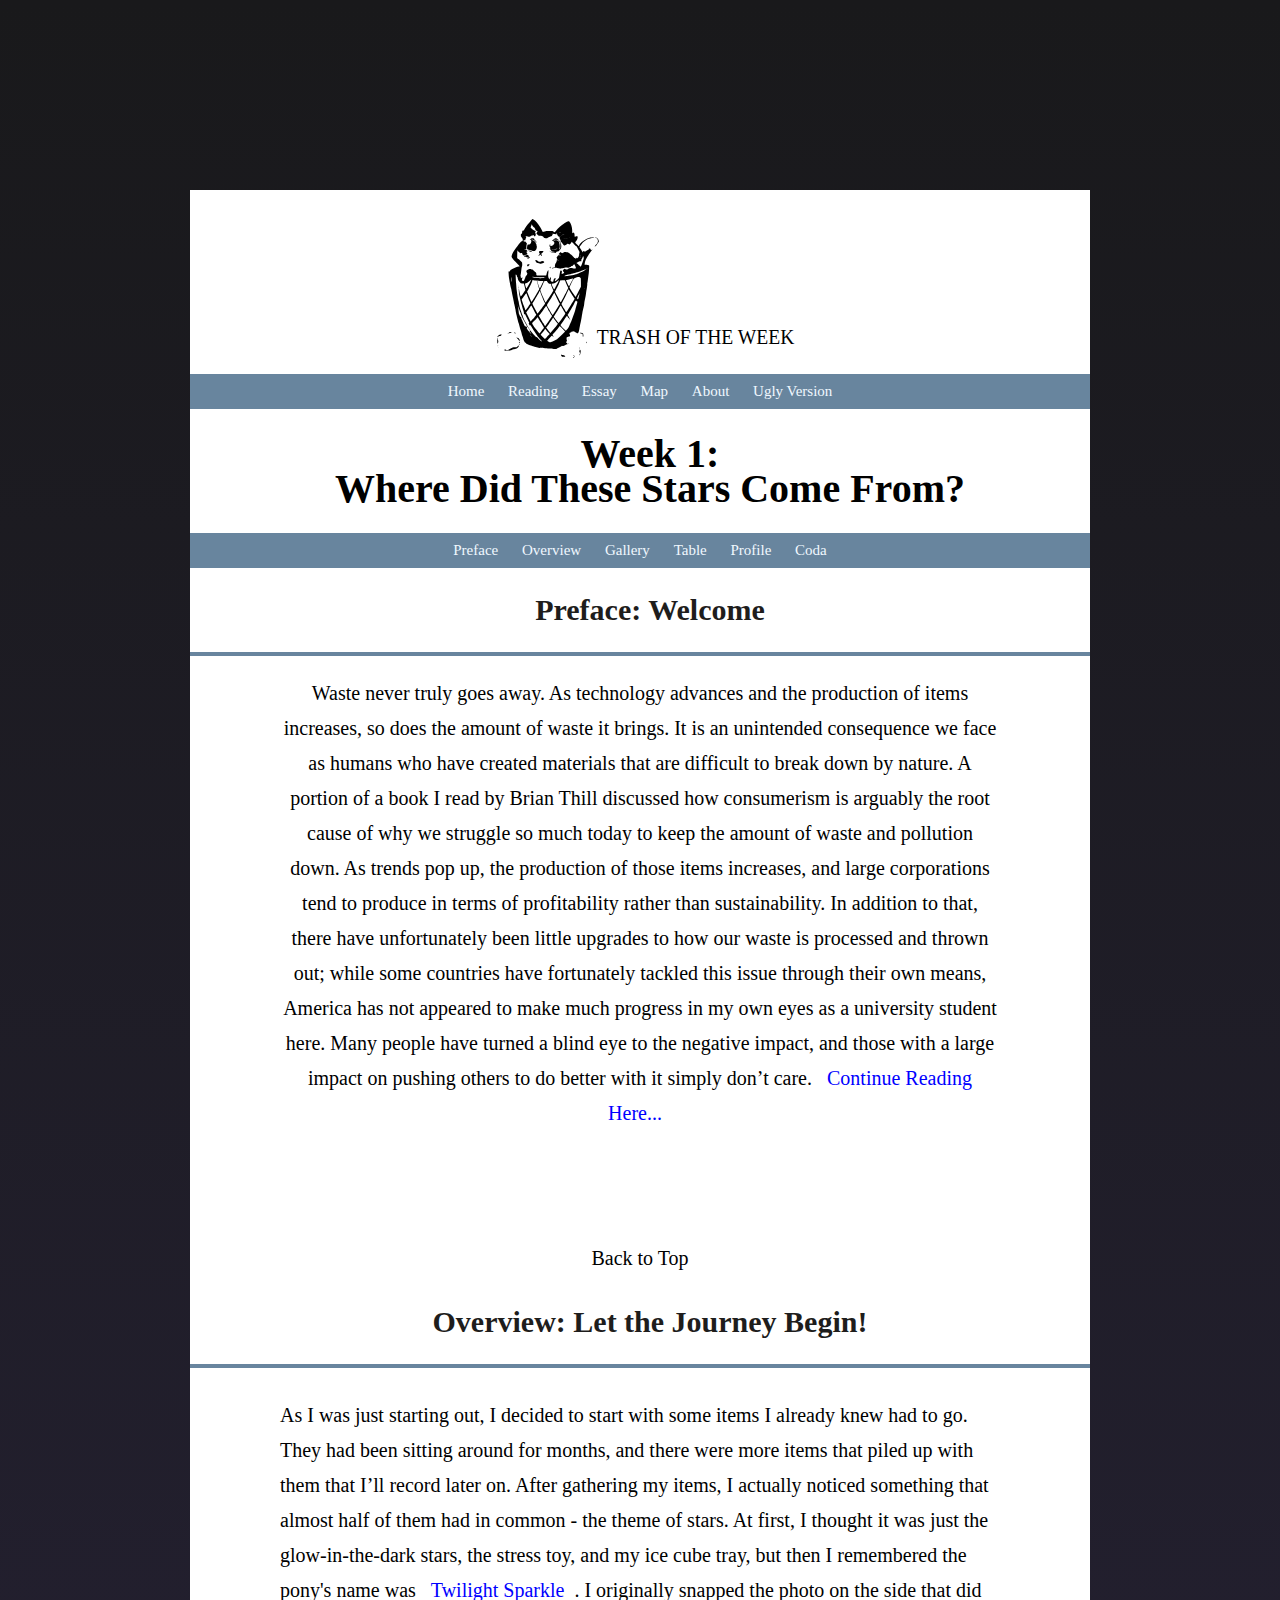
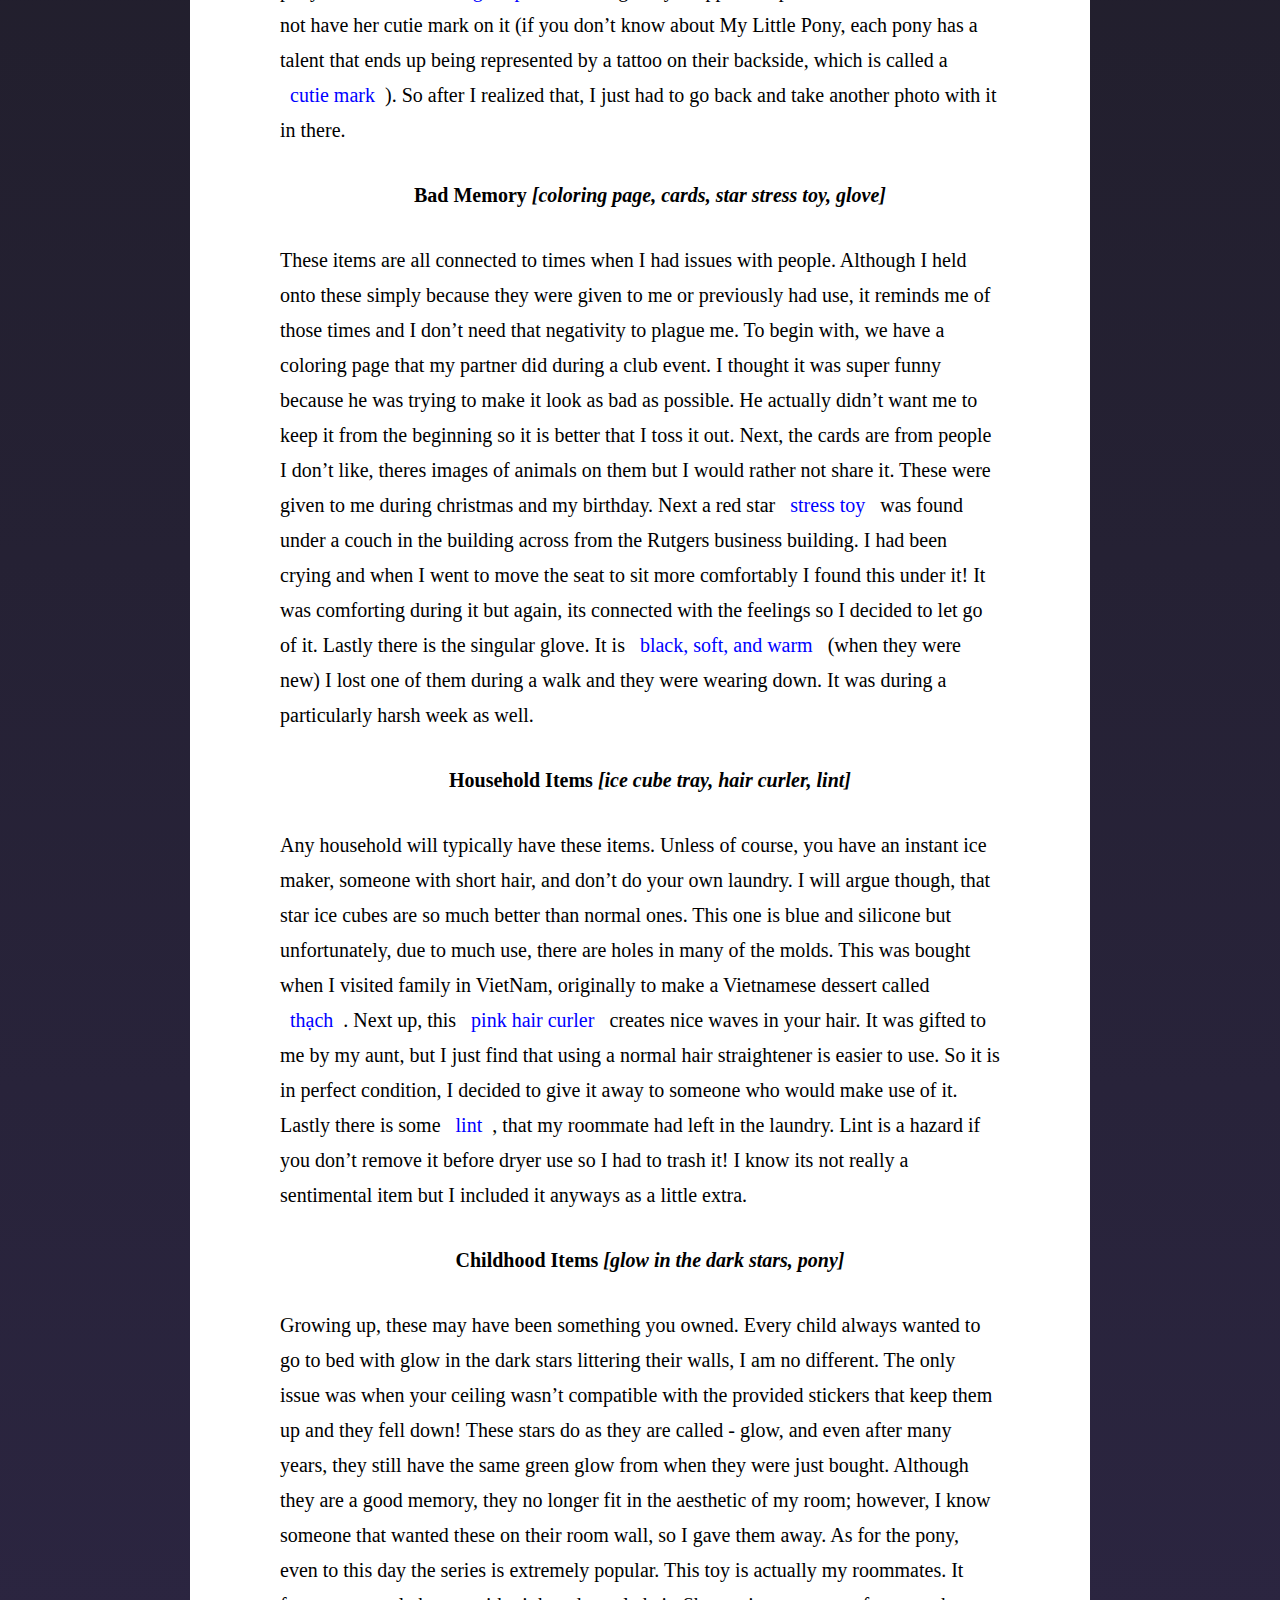
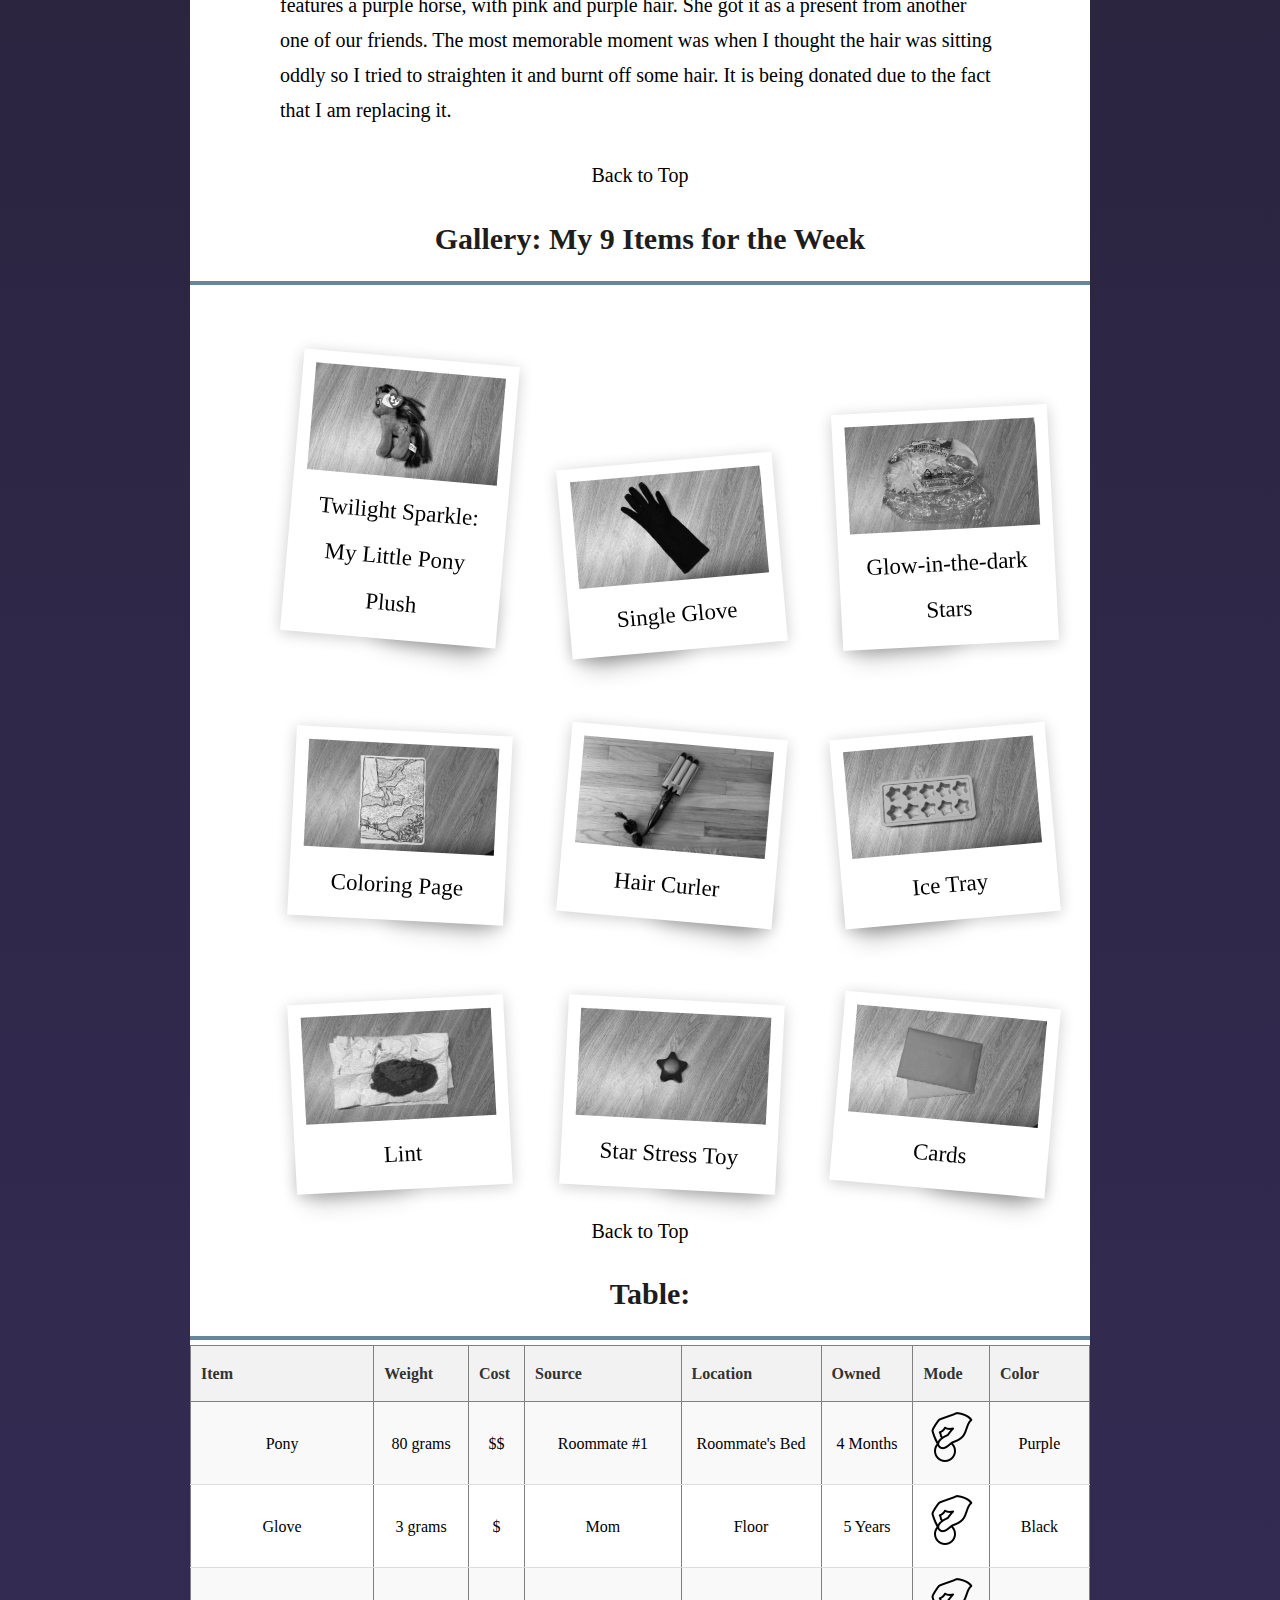
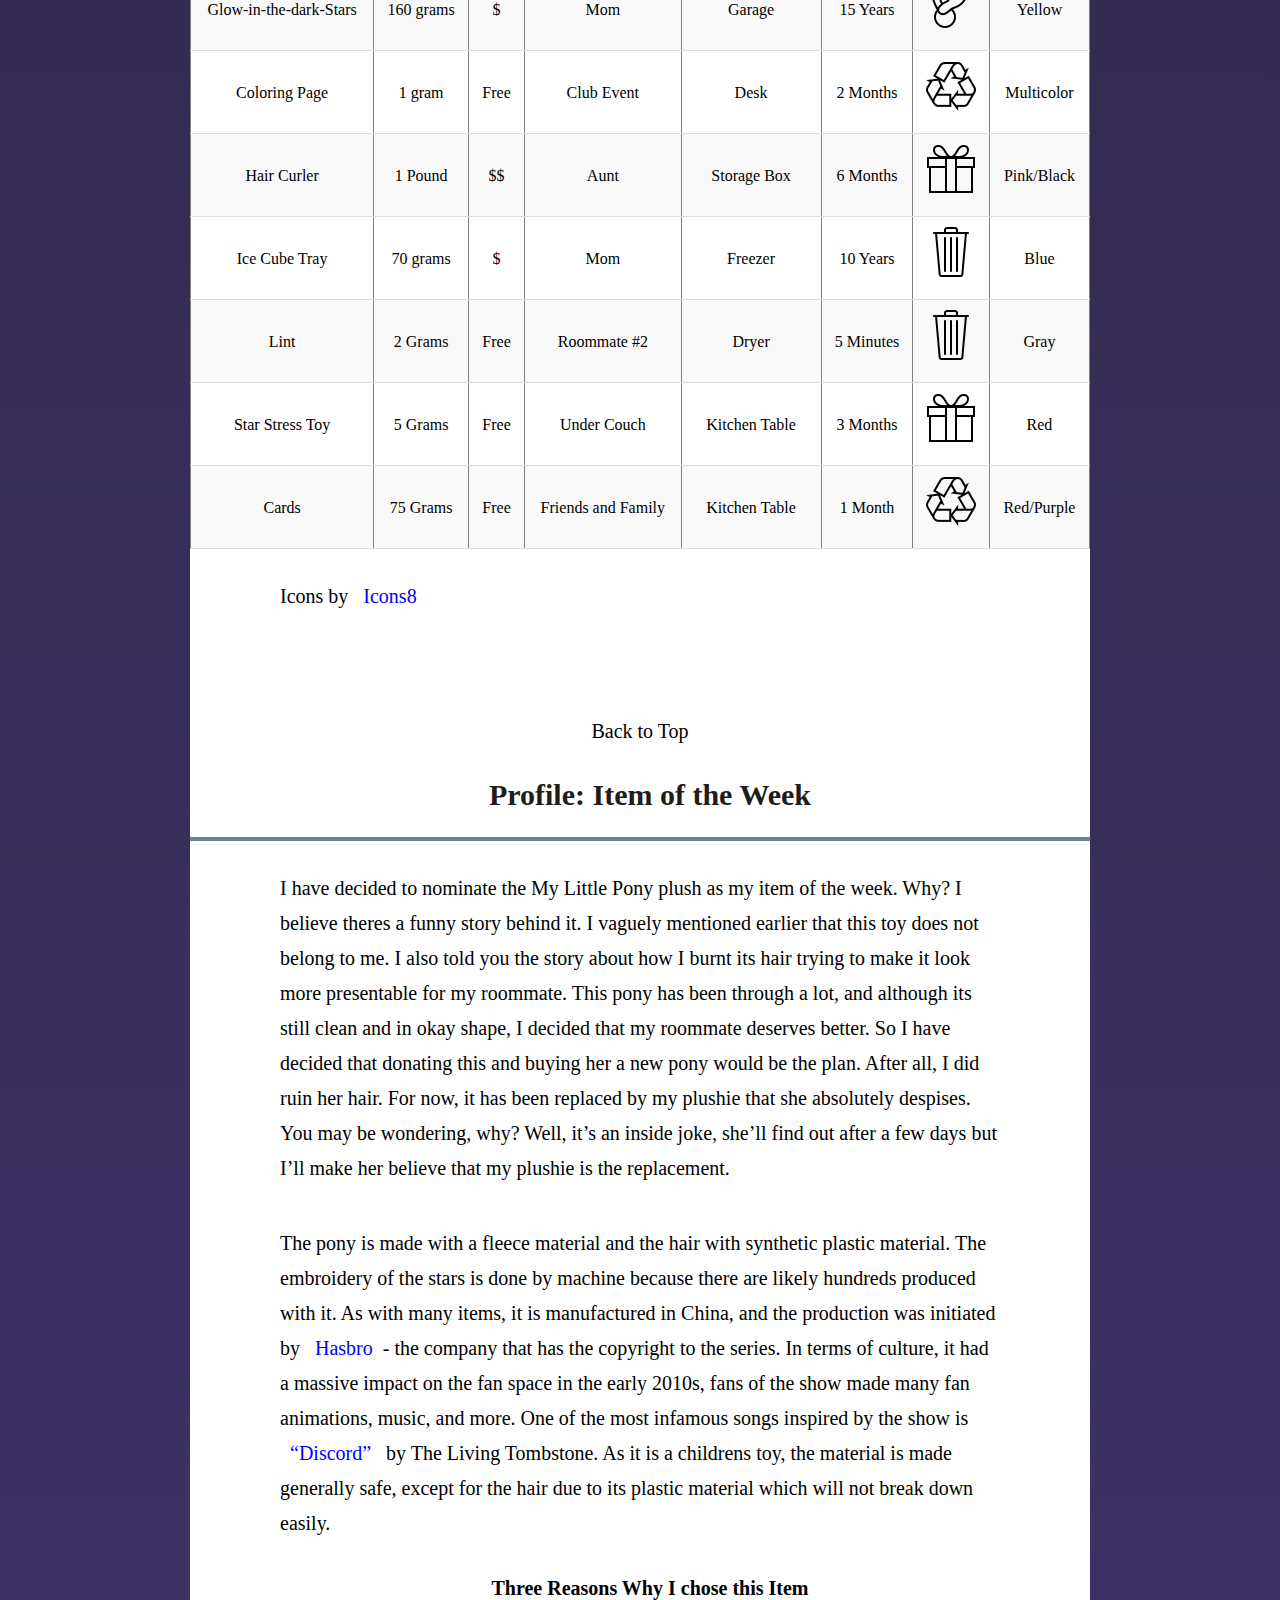
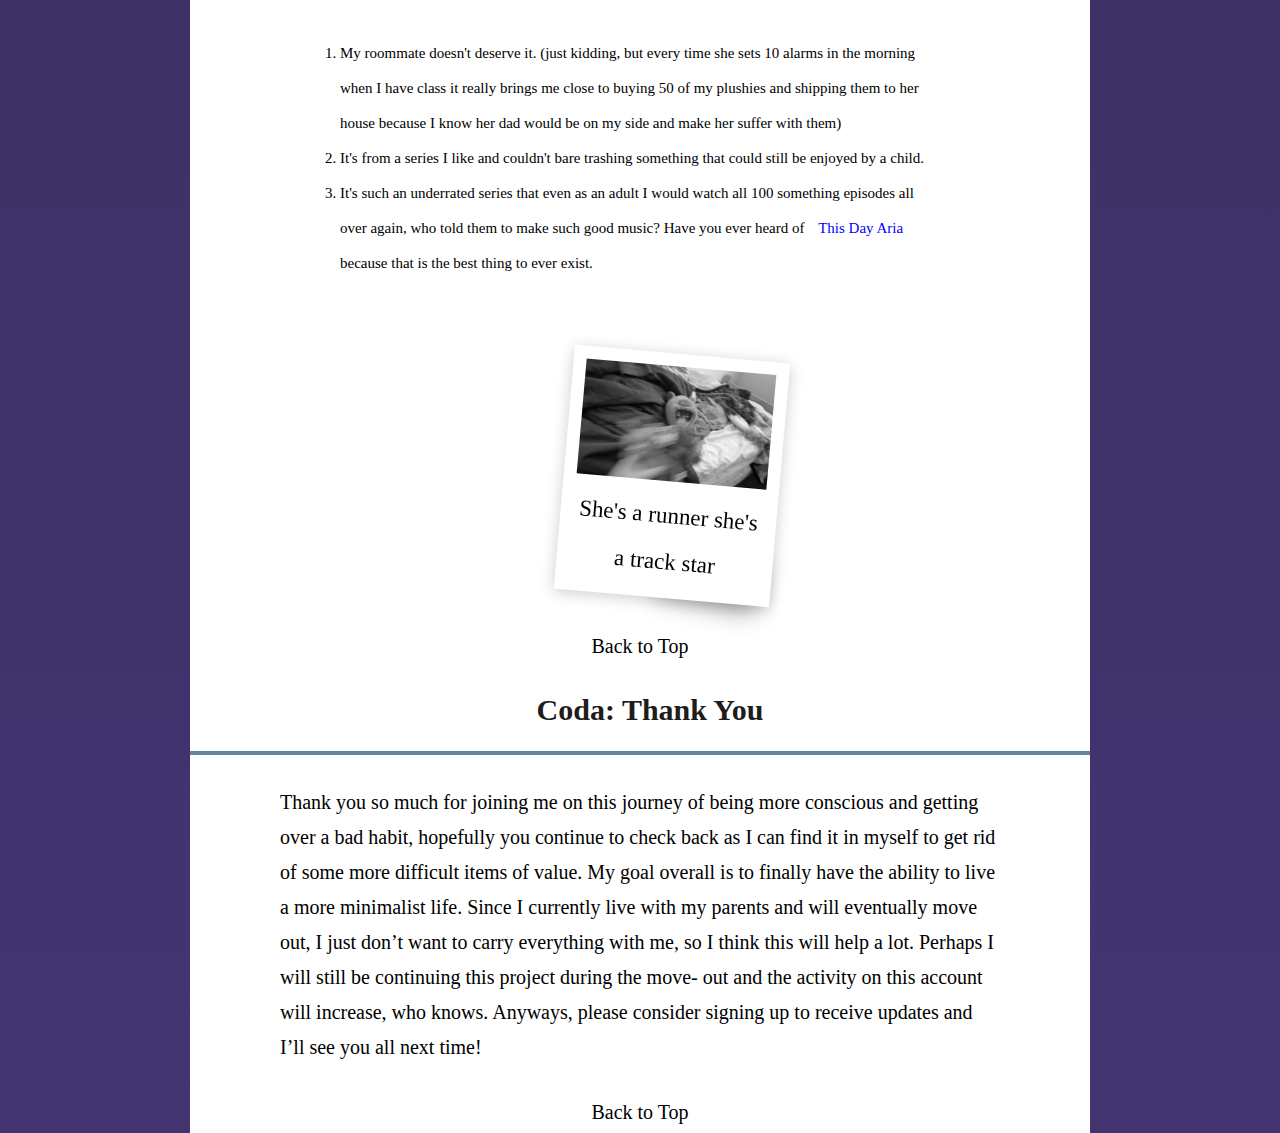
<file: index.html>
<!doctype html>
<html>
<head>
    <meta charset="UTF-8">
    <meta name="viewport" content="width=device-width, initial-scale=1.0">
    <title>Trash of the Week</title>
 	<link href="files/trashcar.svg" rel="icon">
	<link rel="stylesheet" href="main-style.css">
</head>

<body>
	<div class = "wrapper">
		<header class = "header">

			
			<a href="#" class="site-logo">
  			<img class="site-logo-image" src="files/trashcartext.svg" alt="Trash of the Week">
			</a>

			
			<nav>
			<a href = "#">Home</a>
			<a href = "reading.html">Reading</a>
			<a href = "essay.html">Essay</a>
			<a href = "map.html">Map</a>
			<a href = "about.html">About</a>
			<a href = "ugly.html" class="ugly">Ugly Version</a>
				
			</nav>
		</header>
	
    <div id="title">
         <h1>Week 1: <br> Where Did These Stars Come From?</h1>
		<nav>
			<a href = "#preface">Preface</a>
			<a href = "#overview">Overview</a>
			<a href = "#gallery">Gallery</a>
			<a href = "#table">Table</a>
			<a href = "#profile">Profile</a>
			<a href = "#coda">Coda</a>
		</nav>
    </div>


    <div  id="preface">
         <h2>Preface: Welcome</h2>
		<hr>
         <p><blockquote>Waste never truly goes away. As technology advances and the production of items increases, so does the amount of waste it brings. It is an unintended consequence we face as humans who have created materials that are difficult to break down by nature. A portion of a book I read by Brian Thill discussed how consumerism is arguably the root cause of why we struggle so much today to keep the amount of waste and pollution down. As trends pop up, the production of those items increases, and large corporations tend to produce in terms of profitability rather than sustainability. In addition to that, there have unfortunately been little upgrades to how our waste is processed and thrown out; while some countries have fortunately tackled this issue through their own means, America has not appeared to make much progress in my own eyes as a university student here. Many people have turned a blind eye to the negative impact, and those with a large impact on pushing others to do better with it simply don’t care. <a href = "essay.html" class="link">Continue Reading Here...</a></blockquote>
</p>
	<a href = "#" class = "top">Back to Top</a>

		
    </div>
<div id="overview">
         <h2>Overview: Let the Journey Begin!</h2>
	<hr>
         <p>As I was just starting out, I decided to start with some items I already knew had to go. They had been sitting around for months, and there were more items that piled up with them that I’ll record later on. After gathering my items, I actually noticed something that almost half of them had in common - the theme of stars. At first, I thought it was just the glow-in-the-dark stars, the stress toy, and my ice cube tray, but then I remembered the pony's name was <a href = "https://mlp.fandom.com/wiki/Twilight_Sparkle" target = "_blank" class = "link">Twilight Sparkle</a>. I originally snapped the photo on the side that did not have her cutie mark on it (if you don’t know about My Little Pony, each pony has a talent that ends up being represented by a tattoo on their backside, which is called a <a href = "https://equestriagirls.fandom.com/wiki/Cutie_marks" target = "_blank" class = "link">cutie mark</a>). So after I realized that, I just had to go back and take another photo with it in there.

</p>
	<h3>Bad Memory <em>[coloring page, cards, star stress toy, glove]</em>
</h3>
	<p>These items are all connected to times when I had issues with people. Although I held onto these simply because they were given to me or previously had use, it reminds me of those times and I don’t need that negativity to plague me. To begin with, we have a coloring page that my partner did during a club event. I thought it was super funny because he was trying to make it look as bad as possible. He actually didn’t want me to keep it from the beginning so it is better that I toss it out. Next, the cards are from people I don’t like, theres images of animals on them but I would rather not share it. These were given to me during christmas and my birthday. Next a red star <a href = "https://en.wikipedia.org/wiki/Stress_ball" target = "_blank" class = "link">stress toy</a> was found under a couch in the building across from the Rutgers business building. I had been crying and when I went to move the seat to sit more comfortably I found this under it! It was comforting during it but again, its connected with the feelings so I decided to let go of it. Lastly there is the singular glove. It is <a href = "https://a.co/d/6P9B1hM" target = "_blank" class = "link">black, soft, and warm</a> (when they were new) I lost one of them during a walk and they were wearing down. It was during a particularly harsh week as well.
</p>
	<h3>Household Items <em>[ice cube tray, hair curler, lint]</em>
</h3>
	<p>Any household will typically have these items. Unless of course, you have an instant ice maker, someone with short hair, and don’t do your own laundry. I will argue though, that star ice cubes are so much better than normal ones. This one is blue and silicone but unfortunately, due to much use, there are holes in many of the molds. This was bought when I visited family in VietNam, originally to make a Vietnamese dessert called <a href="https://en.wikipedia.org/wiki/Agar" target="_blank" class="link">thạch</a>. Next up, this <a href = "https://a.co/d/6c5VbyJ" target = "_blank" class = "link">pink hair curler</a> creates nice waves in your hair. It was gifted to me by my aunt, but I just find that using a normal hair straightener is easier to use. So it is in perfect condition, I decided to give it away to someone who would make use of it. Lastly there is some <a href = "https://www.wikihow.com/Clean-Lint-from-a-Dryer" target = "_blank" class = "link">lint</a>, that my roommate had left in the laundry. Lint is a hazard if you don’t remove it before dryer use so I had to trash it! I know its not really a sentimental item but I included it anyways as a little extra.
</p>
	<h3>Childhood Items <em>[glow in the dark stars, pony]</em>
</h3>
	<p>Growing up, these may have been something you owned. Every child always wanted to go to bed with glow in the dark stars littering their walls, I am no different. The only issue was when your ceiling wasn’t compatible with the provided stickers that keep them up and they fell down! These stars do as they are called - glow, and even after many years, they still have the same green glow from when they were just bought. Although they are a good memory, they no longer fit in the aesthetic of my room; however, I know someone that wanted these on their room wall, so I gave them away. As for the pony, even to this day the series is extremely popular. This toy is actually my roommates. It features a purple horse, with pink and purple hair. She got it as a present from another one of our friends. The most memorable moment was when I thought the hair was sitting oddly so I tried to straighten it and burnt off some hair. It is being donated due to the fact that I am replacing it.
</p>
    </div>
	
	<a href = "#" class = "top">Back to Top</a>




		
<div id = "gallery">
	<h2>Gallery: My 9 Items for the Week</h2>
	<hr>

	<div class = "gallery-grid">

		<div class = "gallery-item">
			<div class = "polaroid">
	<img src="files/twilight.jpg"  alt="small twilight sparkle plushie from my little pony" >
	<div class = "caption">Twilight Sparkle: My Little Pony Plush</div>
			</div>
		</div>
		
		<div class = "gallery-item">
			<div class = "polaroid">
	<img src="files/glove_1.jpg"  alt="a singular black glove" >
	<div class = "caption">Single Glove</div>
			</div>
		</div>
		
		<div class = "gallery-item">
			<div class = "polaroid">
	<img src="files/glow_stars.jpg"  alt="plastic glow in the dark stars" >
	<div class = "caption">Glow-in-the-dark Stars</div>
			</div>
		</div>

		
		<div class = "gallery-item">
			<div class = "polaroid">
	<img src="files/coloring_page.jpg"  alt="a really badly colored coloring page of a deer in nature" >
	<div class = "caption">Coloring Page</div>
			</div>
		</div>

		
		<div class = "gallery-item">
			<div class = "polaroid">
	<img src="files/hair_curler.jpg" alt="a pink hair straightener" >
	<div class = "caption">Hair Curler</div>
			</div>
		</div>
		<div class = "gallery-item">
			<div class = "polaroid">
	<img src="files/ice_tray.jpg"  alt="an ice cube tray with star shapes" >
	<div class = "caption">Ice Tray</div>
			</div>
		</div>
		<div class = "gallery-item">
			<div class = "polaroid">
	<img src="files/lint_1.jpg"  alt="lint from a dryer" >
	<div class = "caption">Lint</div>
			</div>
		</div>

		
		<div class = "gallery-item">
			<div class = "polaroid">
	<img src="files/star_toy.jpg" alt="star stress ball toy" >
	<div class = "caption">Star Stress Toy</div>
			</div>
		</div>

		
		<div class = "gallery-item">
			<div class = "polaroid">
	<img src="files/cards_1.jpg"  alt="two cards in a pile" >
	<div class = "caption">Cards</div>
			</div>
		</div>
				
	</div>
</div>
	<a href = "#" class = "top">Back to Top</a>



			<h2>Table:</h2>
				<hr>
<div id = "table" class = "table-style">



	<table width="200" border="1">
  <tbody>
    <tr>
      <th scope="col">Item</th>
      <th scope="col">Weight</th>
      <th scope="col">Cost</th>
      <th scope="col">Source</th>
      <th scope="col">Location</th>
      <th scope="col">Owned</th>
      <th scope="col">Mode</th>
      <th scope="col">Color</th>
    </tr>
    <tr>
      <td>Pony</td>
      <td>80 grams</td>
      <td>$$</td>
      <td>Roommate #1</td>
      <td>Roommate's Bed</td>
      <td>4 Months</td>
      <td><img src="files/donate.png" ></td>
      <td>Purple</td>
    </tr>
    <tr>
      <td>Glove</td>
      <td>3 grams</td>
      <td>$</td>
      <td>Mom</td>
      <td>Floor</td>
      <td>5 Years</td>
      <td><img src="files/donate.png" ></td>
      <td>Black</td>
    </tr>
	  
    <tr>
      <td>Glow-in-the-dark-Stars</td>
      <td>160 grams</td>
      <td>$</td>
      <td>Mom</td>
      <td>Garage</td>
      <td>15 Years</td>
      <td><img src="files/donate.png" ></td>
      <td>Yellow</td>
    </tr>
	  
    <tr>
      <td>Coloring Page</td>
      <td>1 gram</td>
      <td>Free</td>
      <td>Club Event</td>
      <td>Desk</td>
      <td>2 Months</td>
      <td><img src="files/recycle.png" ></td>
      <td>Multicolor</td>
    </tr>
	  
    <tr>
      <td>Hair Curler</td>
      <td>1 Pound</td>
      <td>$$</td>
      <td>Aunt</td>
      <td>Storage Box</td>
      <td>6 Months</td>
      <td><img src="files/gift.png" ></td>
      <td>Pink/Black</td>
    </tr>	  
    <tr>
      <td>Ice Cube Tray</td>
      <td>70 grams</td>
      <td>$</td>
      <td>Mom</td>
      <td>Freezer</td>
      <td>10 Years</td>
      <td><img src="files/trash_icon.png" ></td>
      <td>Blue</td>
    </tr>
	  
    <tr>
      <td>Lint</td>
      <td>2 Grams</td>
      <td>Free</td>
      <td>Roommate #2</td>
      <td>Dryer</td>
      <td>5 Minutes</td>
      <td><img src="files/trash_icon.png" ></td>
      <td>Gray</td>
    </tr>
	  
	   <tr>
      <td>Star Stress Toy</td>
      <td>5 Grams</td>
      <td>Free</td>
      <td>Under Couch</td>
      <td>Kitchen Table</td>
      <td>3 Months</td>
      <td><img src="files/gift.png" ></td>
      <td>Red</td>
    </tr>
	  
	   <tr>
      <td>Cards</td>
      <td>75 Grams</td>
      <td>Free</td>
      <td>Friends and Family</td>
      <td>Kitchen Table</td>
      <td>1 Month</td>
      <td><img src="files/recycle.png" ></td>
      <td>Red/Purple</td>
    </tr>
  </tbody>
</table>

		</div>
		<p>Icons by <a target="_blank" class = "link" href="https://icons8.com">Icons8</a></p>
	</br></br>
	<a href = "#" class = "top">Back to Top</a>

		
<div id="profile">
	<h2>Profile: Item of the Week</h2>
	<hr>
	<p>I have decided to nominate the My Little Pony plush as my item of the week. Why? I believe theres a funny story behind it. I vaguely mentioned earlier that this toy does not belong to me. I also told you the story about how I burnt its hair trying to make it look more presentable for my roommate. This pony has been through a lot, and although its still clean and in okay shape, I decided that my roommate deserves better. So I have decided that donating this and buying her a new pony would be the plan. After all, I did ruin her hair. For now, it has been replaced by my plushie that she absolutely despises. You may be wondering, why? Well, it’s an inside joke, she’ll find out after a few days but I’ll make her believe that my plushie is the replacement. 
</p>
	<p>The pony is made with a fleece material and the hair with synthetic plastic material. The embroidery of the stars is done by machine because there are likely hundreds produced with it. As with many items, it is manufactured in China, and the production was initiated by <a href="https://en.wikipedia.org/wiki/Hasbro" target="_blank" class="link">Hasbro</a>- the company that has the copyright to the series. In terms of culture, it had a massive impact on the fan space in the early 2010s, fans of the show made many fan animations, music, and more. One of the most infamous songs inspired by the show is <a href="https://youtu.be/lSE1Nv-ivdc?si=fgrKCO5AtqWHDkCx" target="_blank" class="link">“Discord”</a> by The Living Tombstone. As it is a childrens toy, the material is made generally safe, except for the hair due to its plastic material which will not break down easily.
  </p>
	
	<h3>Three Reasons Why I chose this Item</h3>
	
	<ol>
	<li>My roommate doesn't deserve it. (just kidding, but every time she sets 10 alarms in the morning when I have class it really brings me close to buying 50 of my plushies and shipping them to her house because I know her dad would be on my side and make her suffer with them) </li>
	<li>It's from a series I like and couldn't bare trashing something that could still be enjoyed by a child.</li>
	<li>It's such an underrated series that even as an adult I would watch all 100 something episodes all over again, who told them to make such good music? Have you ever heard of <a href = "https://youtu.be/UzsxfO7dBlA?si=iGTbeAhXm0LAaeUh" target="_blank" class="link">This Day Aria</a> because that is the best thing to ever exist.</li>
	</ol>
		<div class = "gallery-grid">

		<div class = "gallery-item">
			<div class = "polaroid">
	<img src="files/running.jpg"  alt="twilight sparkle running from genshin impact scaramouche"  >
				<div class = "caption">She's a runner she's a track star</div>
			</div>
		</div>
		</div>
			

	</div>
	<a href = "#" class = "top">Back to Top</a>
	<div id="coda">
	<h2>Coda: Thank You</h2>
		<hr>
	<p>Thank you so much for joining me on this journey of being more conscious and getting over a bad habit, hopefully you continue to check back as I can find it in myself to get rid of some more difficult items of value. My goal overall is to finally have the ability to live a more minimalist life. Since I currently live with my parents and will eventually move out, I just don’t want to carry everything with me, so I think this will help a lot. Perhaps I will still be continuing this project during the move- out and the activity on this account will increase, who knows. Anyways, please consider signing up to receive updates and I’ll see you all next time!
</p>
	</div>
		<a href = "#" class = "top">Back to Top</a>
		</div>
</body>
</html>
</file>
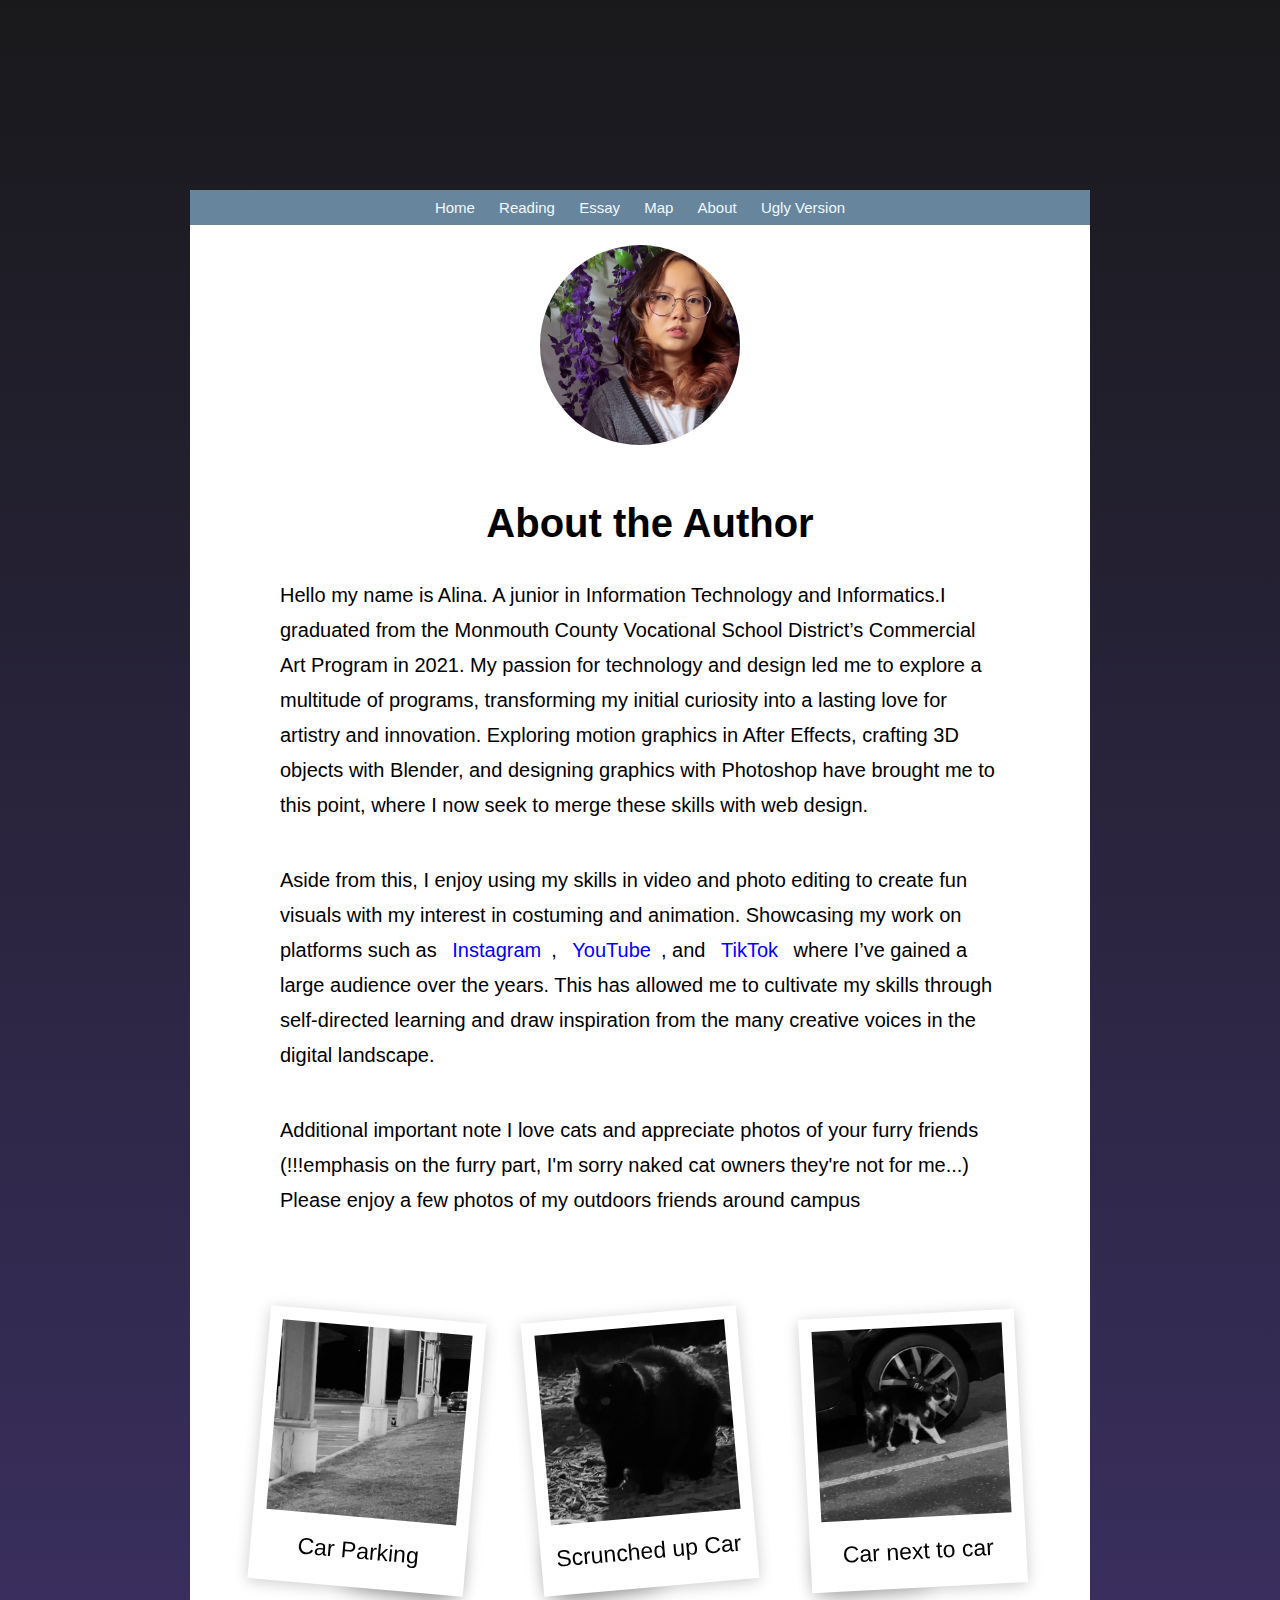
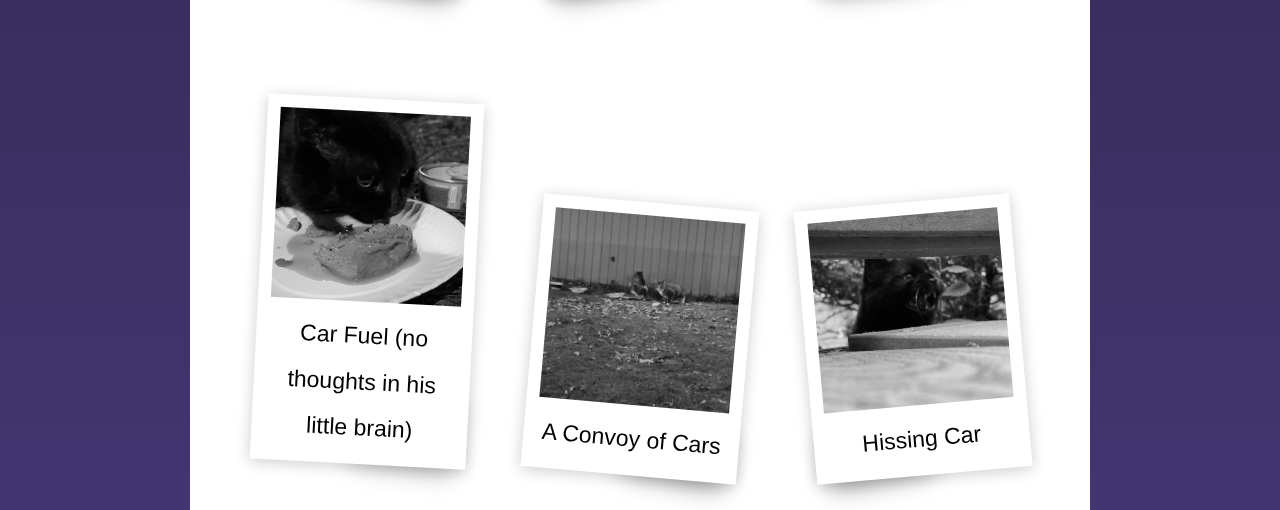
<file: about.html>
<!doctype html>
<html>
<head>
<meta charset="utf-8">
<title>about</title>
<link rel="stylesheet" href="main-style.css">

	
	<style>
	body {
  		font-family: Arial, sans-serif;
	}
	.profile {
		text-align: center;
		}
		
	.profile-pic {
		 width: 200px;
		 height: 200px;
		 border-radius: 50%; /* Makes the image circular */
		 margin-bottom: 20px;
		 margin-top: 20px;
		}
	</style>
</head>

<body>
	<div class = "wrapper">
	<nav>
		<a href = "index.html">Home</a>
		<a href = "reading.html">Reading</a>
		<a href = "essay.html">Essay</a>
		<a href = "map.html">Map</a>
		<a href = "#">About</a>
		<a href = "ugly.html" class="ugly">Ugly Version</a>
		
	</nav>
	
	
	
	
	<div class="container">
  <div class="profile">
    <img src="files/me.jpg" alt="Profile Picture" class="profile-pic">
	  
	<h1>About the Author</h1>
	  <p>Hello my name is Alina. A junior in Information Technology and Informatics.I graduated from the Monmouth County Vocational School District’s Commercial Art Program in 2021. My passion for technology and design led me to explore a multitude of programs, transforming my initial curiosity into a lasting love for artistry and innovation. Exploring motion graphics in After Effects, crafting 3D objects with Blender, and designing graphics with Photoshop have brought me to this point, where I now seek to merge these skills with web design.</p>
	  <p>Aside from this, I enjoy using my skills in video and photo editing to create fun visuals with my interest in costuming and animation. Showcasing my work on platforms such as <a href = "https://www.instagram.com/hyakaera/" target = "_blank" class="link">Instagram</a>, <a href = "https://www.youtube.com/@hyakaera" target = "_blank" class="link">YouTube</a>, and <a href = "https://www.tiktok.com/@hyakaera?is_from_webapp=1&sender_device=pc" target = "_blank" class="link">TikTok</a> where I’ve gained a large audience over the years. This has allowed me to cultivate my skills through self-directed learning and draw inspiration from the many creative voices in the digital landscape.</p>
	  <p>Additional important note I love cats and appreciate photos of your furry friends (!!!emphasis on the furry part, I'm sorry naked cat owners they're not for me...) Please enjoy a few photos of my outdoors friends around campus</p>
	  
  </div>
</div>
	<div id = "gallery-grid">
	<div class = "gallery-item">
		<div class = "polaroid">
			<img src="files/parking.jpg">
			<div class = "caption"> Car Parking </div>
		</div>
	</div>


		<div class = "gallery-item">
		<div class = "polaroid">
			<img src="files/scrunch.jpg" >
			<div class = "caption"> Scrunched up Car</div>
		</div>
	</div>


		<div class = "gallery-item">
		<div class = "polaroid">
			<img src="files/wheel.jpg">
			<div class = "caption"> Car next to car </div>
		</div>
	</div>


		<div class = "gallery-item">
		<div class = "polaroid">
			<img src="files/yum.jpg">
			<div class = "caption"> Car Fuel (no thoughts in his little brain)</div>
		</div>
	</div>
		<div class = "gallery-item">
		<div class = "polaroid">
			<img src="files/family.jpg">
			<div class = "caption"> A Convoy of Cars </div>
		</div>
	</div>

		<div class = "gallery-item">
		<div class = "polaroid">
			<img src="files/hiss.jpg">
			<div class = "caption"> Hissing Car </div>
		</div>
	</div>
</div>


		
	</div>
</body>
</html>
</file>
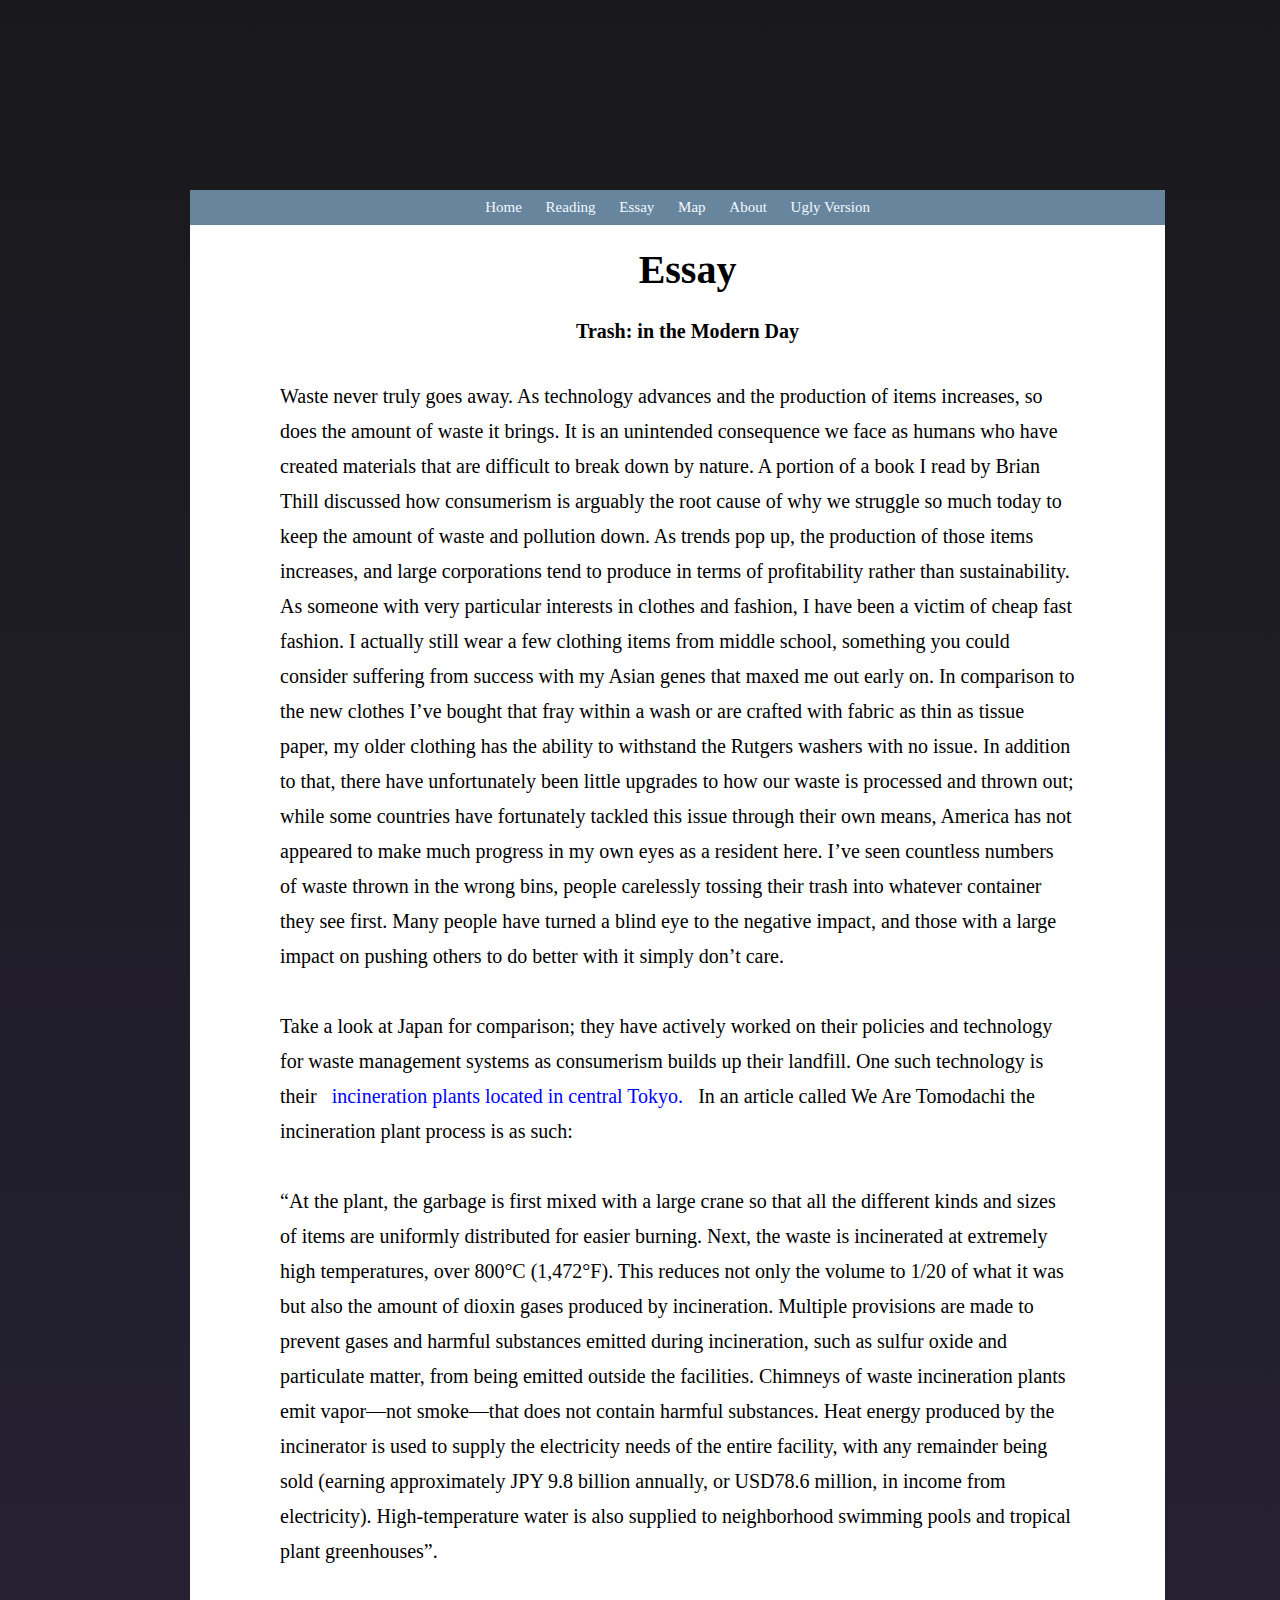
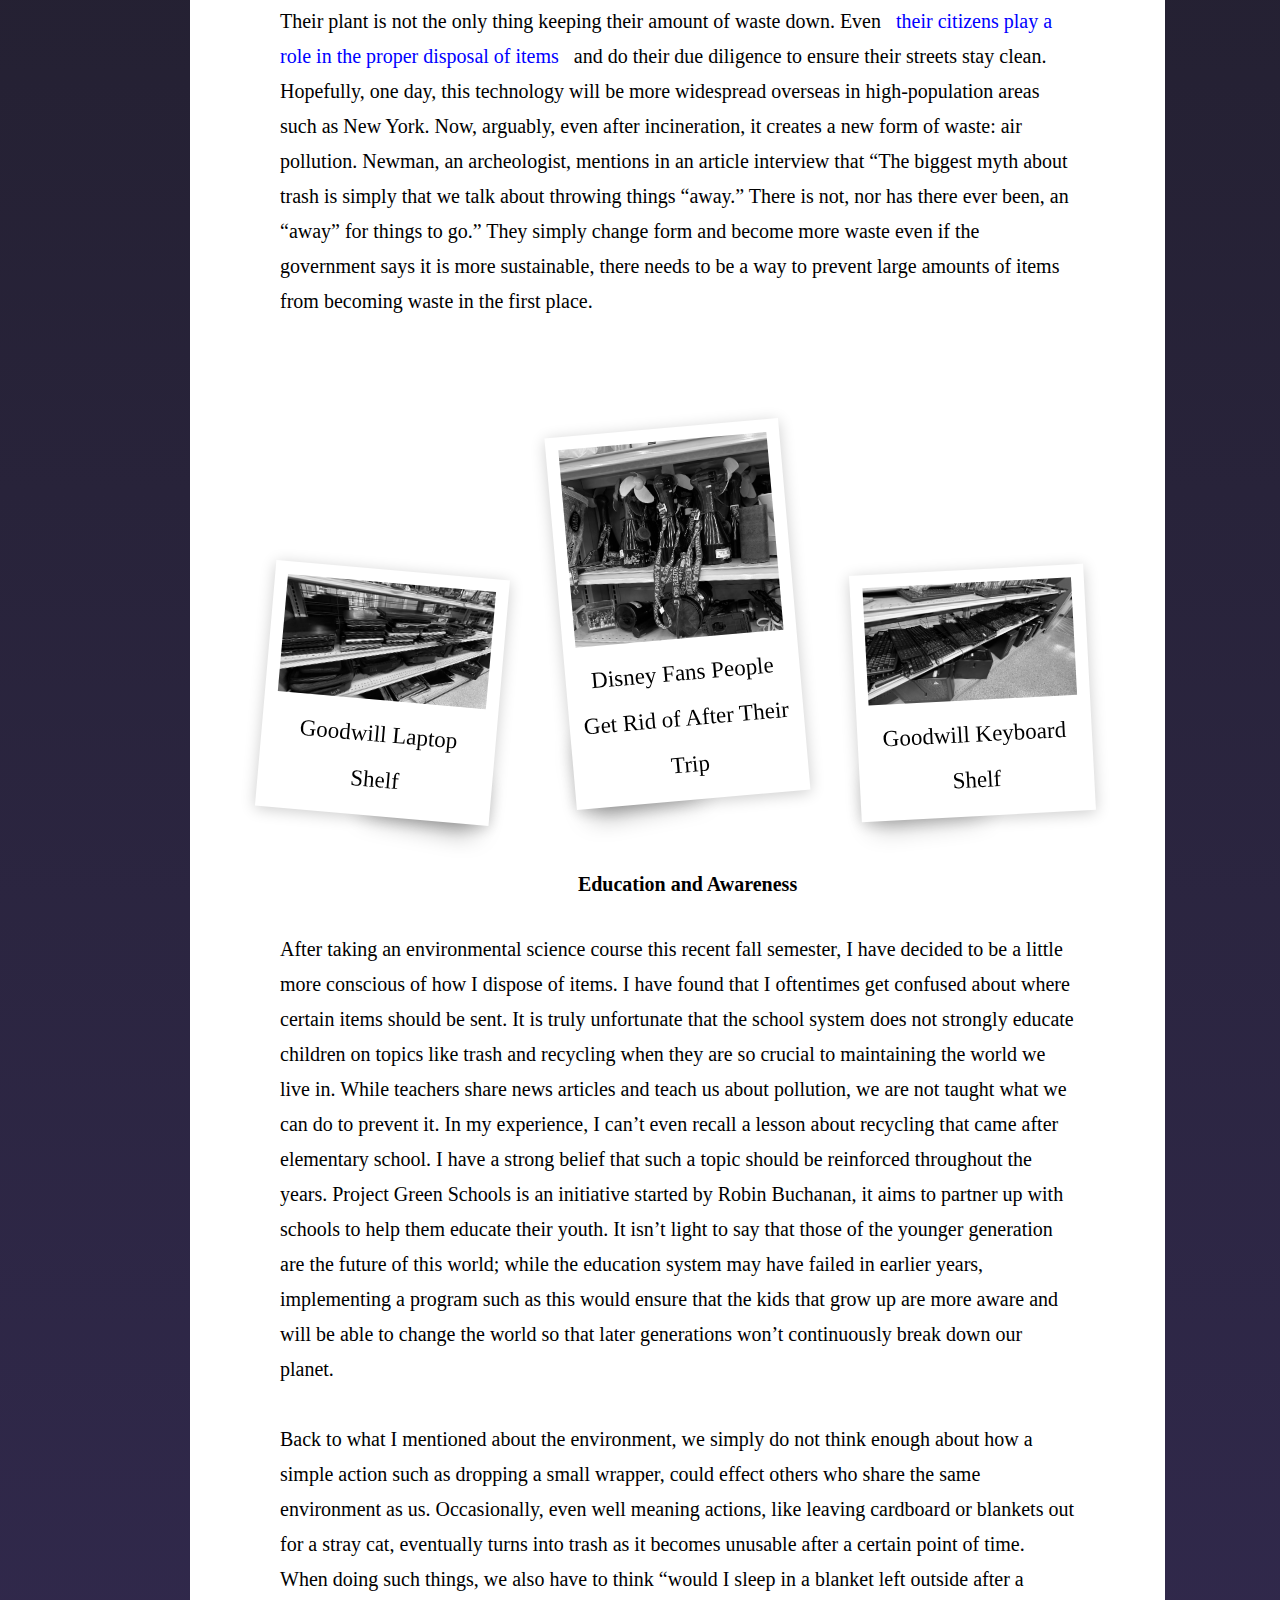
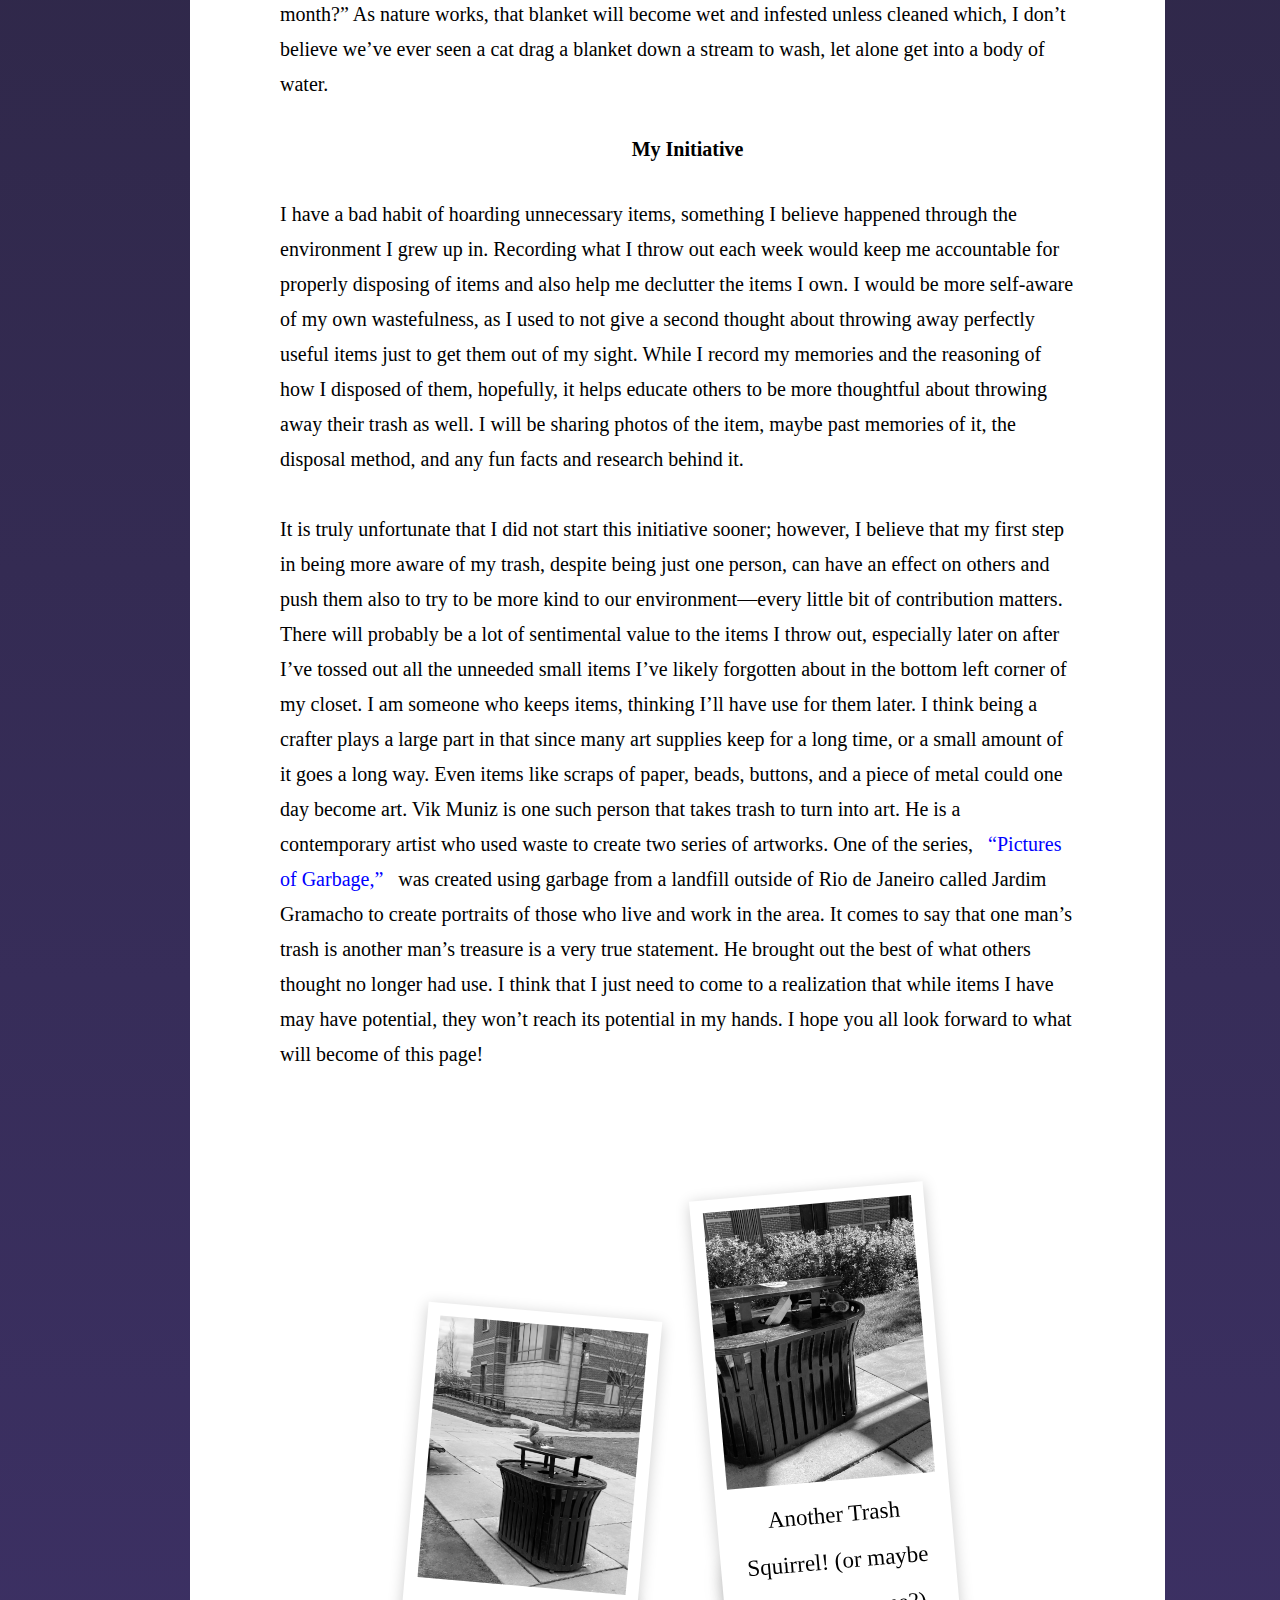
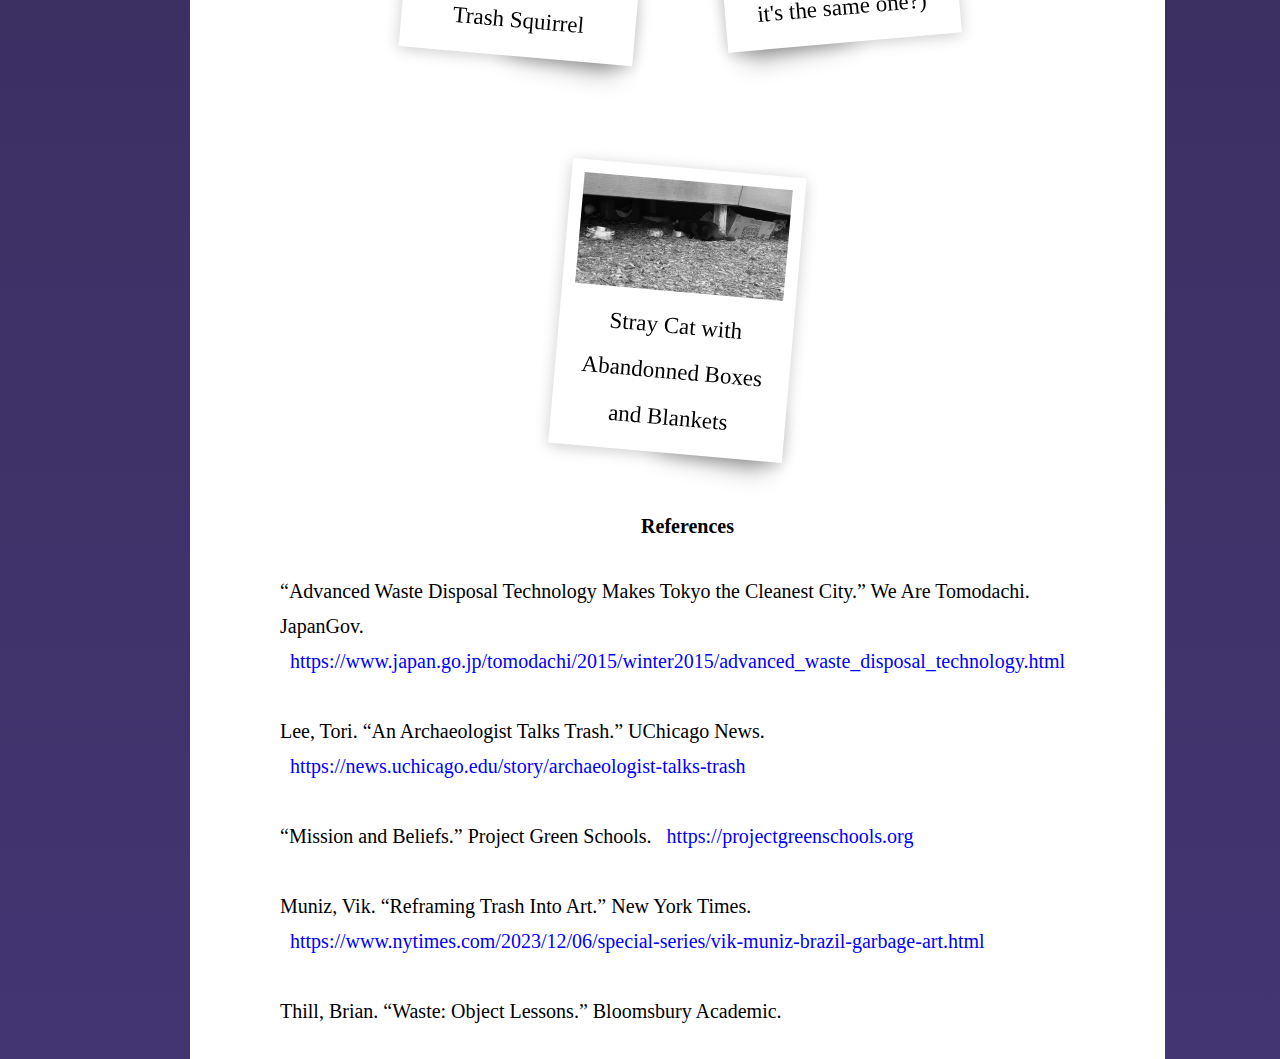
<file: essay.html>
<!doctype html>
<html>
<head>
<meta charset="utf-8">
<title>Essay</title>
	<link rel="stylesheet" href="main-style.css">
</head>

<body>
	<div class = "wrapper">
	<nav>
		<a href = "index.html">Home</a>
		<a href = "reading.html">Reading</a>
		<a href = "#">Essay</a>
		<a href = "map.html">Map</a>
		<a href = "about.html">About</a>
		<a href = "ugly.html">Ugly Version</a>
		
	</nav>
	
	
	<h1>Essay</h1>
		<h3>Trash: in the Modern Day</h3>
		<p>Waste never truly goes away. As technology advances and the production of items increases, so does the amount of waste it brings. It is an unintended consequence we face as humans who have created materials that are difficult to break down by nature. A portion of a book I read by Brian Thill discussed how consumerism is arguably the root cause of why we struggle so much today to keep the amount of waste and pollution down. As trends pop up, the production of those items increases, and large corporations tend to produce in terms of profitability rather than sustainability. As someone with very particular interests in clothes and fashion, I have been a victim of cheap fast fashion. I actually still wear a few clothing items from middle school, something you could consider suffering from success with my Asian genes that maxed me out early on. In comparison to the new clothes I’ve bought that fray within a wash or are crafted with fabric as thin as tissue paper, my older clothing has the ability to withstand the Rutgers washers with no issue. In addition to that, there have unfortunately been little upgrades to how our waste is processed and thrown out; while some countries have fortunately tackled this issue through their own means, America has not appeared to make much progress in my own eyes as a resident here. I’ve seen countless numbers of waste thrown in the wrong bins, people carelessly tossing their trash into whatever container they see first. Many people have turned a blind eye to the negative impact, and those with a large impact on pushing others to do better with it simply don’t care.
	</br></br>
Take a look at Japan for comparison; they have actively worked on their policies and technology for waste management systems as consumerism builds up their landfill. One such technology is their <a href="https://www.union.tokyo23-seisou.lg.jp.e.de.hp.transer.com/kojo/index.html" target="_blank" class = "link"> incineration plants located in central Tokyo.</a> In an article called We Are Tomodachi the incineration plant process is as such:
	</br></br>
“At the plant, the garbage is first mixed with a large crane so that all the different kinds and sizes of items are uniformly distributed for easier burning. Next, the waste is incinerated at extremely high temperatures, over 800°C (1,472°F). This reduces not only the volume to 1/20 of what it was but also the amount of dioxin gases produced by incineration. Multiple provisions are made to prevent gases and harmful substances emitted during incineration, such as sulfur oxide and particulate matter, from being emitted outside the facilities. Chimneys of waste incineration plants emit vapor—not smoke—that does not contain harmful substances. Heat energy produced by the incinerator is used to supply the electricity needs of the entire facility, with any remainder being sold (earning approximately JPY 9.8 billion annually, or USD78.6 million, in income from electricity). High-temperature water is also supplied to neighborhood swimming pools and tropical plant greenhouses”. 
	</br></br>
Their plant is not the only thing keeping their amount of waste down. Even <a href = “https://motto-jp.com/media/lifestyle/the-basics-of-sorting-your-trash/” target="_blank" class = "link">their citizens play a role in the proper disposal of items</a> and do their due diligence to ensure their streets stay clean. Hopefully, one day, this technology will be more widespread overseas in high-population areas such as New York. Now, arguably, even after incineration, it creates a new form of waste: air pollution. Newman, an archeologist, mentions in an article interview that “The biggest myth about trash is simply that we talk about throwing things “away.” There is not, nor has there ever been, an “away” for things to go.” They simply change form and become more waste even if the government says it is more sustainable, there needs to be a way to prevent large amounts of items from becoming waste in the first place.</p>
<div id = "gallery-grid">
	<div class = "gallery-item">
		<div class = "polaroid">
			<img src="files/laptops.jpg">
			<div class = "caption"> Goodwill Laptop Shelf </div>
		</div>
	</div>


		<div class = "gallery-item">
		<div class = "polaroid">
			<img src="files/disney2.jpg" >
			<div class = "caption"> Disney Fans People Get Rid of After Their Trip </div>
		</div>
	</div>


		<div class = "gallery-item">
		<div class = "polaroid">
			<img src="files/keyboards.jpg">
			<div class = "caption"> Goodwill Keyboard Shelf </div>
		</div>
	</div>
</div>
		
		<h3>Education and Awareness</h3>
		<p>After taking an environmental science course this recent fall semester, I have decided to be a little more conscious of how I dispose of items. I have found that I oftentimes get confused about where certain items should be sent. It is truly unfortunate that the school system does not strongly educate children on topics like trash and recycling when they are so crucial to maintaining the world we live in. While teachers share news articles and teach us about pollution, we are not taught what we can do to prevent it. In my experience, I can’t even recall a lesson about recycling that came after elementary school. I have a strong belief that such a topic should be reinforced throughout the years. Project Green Schools is an initiative started by Robin Buchanan, it aims to partner up with schools to help them educate their youth. It isn’t light to say that those of the younger generation are the future of this world; while the education system may have failed in earlier years, implementing a program such as this would ensure that the kids that grow up are more aware and will be able to change the world so that later generations won’t continuously break down our planet.
	</br></br>
Back to what I mentioned about the environment, we simply do not think enough about how a simple action such as dropping a small wrapper, could effect others who share the same environment as us. Occasionally, even well meaning actions, like leaving cardboard or blankets out for a stray cat, eventually turns into trash as it becomes unusable after a certain point of time. When doing such things, we also have to think “would I sleep in a blanket left outside after a month?” As nature works, that blanket will become wet and infested unless cleaned which, I don’t believe we’ve ever seen a cat drag a blanket down a stream to wash, let alone get into a body of water. </p>

		<h3>My Initiative</h3>
		<p>I have a bad habit of hoarding unnecessary items, something I believe happened through the environment I grew up in. Recording what I throw out each week would keep me accountable for properly disposing of items and also help me declutter the items I own. I would be more self-aware of my own wastefulness, as I used to not give a second thought about throwing away perfectly useful items just to get them out of my sight. While I record my memories and the reasoning of how I disposed of them, hopefully, it helps educate others to be more thoughtful about throwing away their trash as well. I will be sharing photos of the item, maybe past memories of it, the disposal method, and any fun facts and research behind it.
	</br></br>
It is truly unfortunate that I did not start this initiative sooner; however, I believe that my first step in being more aware of my trash, despite being just one person, can have an effect on others and push them also to try to be more kind to our environment—every little bit of contribution matters. There will probably be a lot of sentimental value to the items I throw out, especially later on after I’ve tossed out all the unneeded small items I’ve likely forgotten about in the bottom left corner of my closet. I am someone who keeps items, thinking I’ll have use for them later. I think being a crafter plays a large part in that since many art supplies keep for a long time, or a small amount of it goes a long way. Even items like scraps of paper, beads, buttons, and a piece of metal could one day become art. Vik Muniz is one such person that takes trash to turn into art. He is a contemporary artist who used waste to create two series of artworks. One of the series, <a href = “https://vikmuniz.net/gallery/garbage”  target="_blank" class = "link">“Pictures of Garbage,”</a> was created using garbage from a landfill outside of Rio de Janeiro called Jardim Gramacho to create portraits of those who live and work in the area. It comes to say that one man’s trash is another man’s treasure is a very true statement. He brought out the best of what others thought no longer had use. I think that I just need to come to a realization that while items I have may have potential, they won’t reach its potential in my hands. I hope you all look forward to what will become of this page!</p>

<div id = "gallery-grid">
		<div class = "gallery-item">
		<div class = "polaroid">
			<img src="files/squirrel.jpg" >
			<div class = "caption"> Trash Squirrel </div>
		</div>
	</div>

	
		<div class = "gallery-item">
		<div class = "polaroid">
			<img src="files/squirrel2.jpg" >
			<div class = "caption"> Another Trash Squirrel! (or maybe it's the same one?) </div>
		</div>
	</div>
</div>

<div id = "gallery-grid">
	<div class = "gallery-item">
		<div class = "polaroid">
			<img src="files/cat.jpg">
			<div class = "caption"> Stray Cat with Abandonned Boxes and Blankets </div>
		</div>
	</div>
</div>
		
		<h3>References</h3>
		<p>
		“Advanced Waste Disposal Technology Makes Tokyo the Cleanest City.” We Are Tomodachi. JapanGov. <a href = "https://www.japan.go.jp/tomodachi/2015/winter2015/advanced_waste_disposal_technology.html" target = "_blank" class = "link">https://www.japan.go.jp/tomodachi/2015/winter2015/advanced_waste_disposal_technology.html</a>
			
	</br></br>Lee, Tori. “An Archaeologist Talks Trash.” UChicago News. <a href = "https://news.uchicago.edu/story/archaeologist-talks-trash" target = "_blank" class = "link">https://news.uchicago.edu/story/archaeologist-talks-trash</a>
	</br></br>“Mission and Beliefs.” Project Green Schools. <a href = "https://projectgreenschools.org/" target = "_blank" class = "link">https://projectgreenschools.org</a>
	</br></br>Muniz, Vik. “Reframing Trash Into Art.” New York Times. <a href = "https://www.nytimes.com/2023/12/06/special-series/vik-muniz-brazil-garbage-art.html" target = "_blank" class = "link">https://www.nytimes.com/2023/12/06/special-series/vik-muniz-brazil-garbage-art.html</a>
	</br></br>Thill, Brian. “Waste: Object Lessons.” Bloomsbury Academic.</p>
		
	</div>
</body>
</html>
</file>
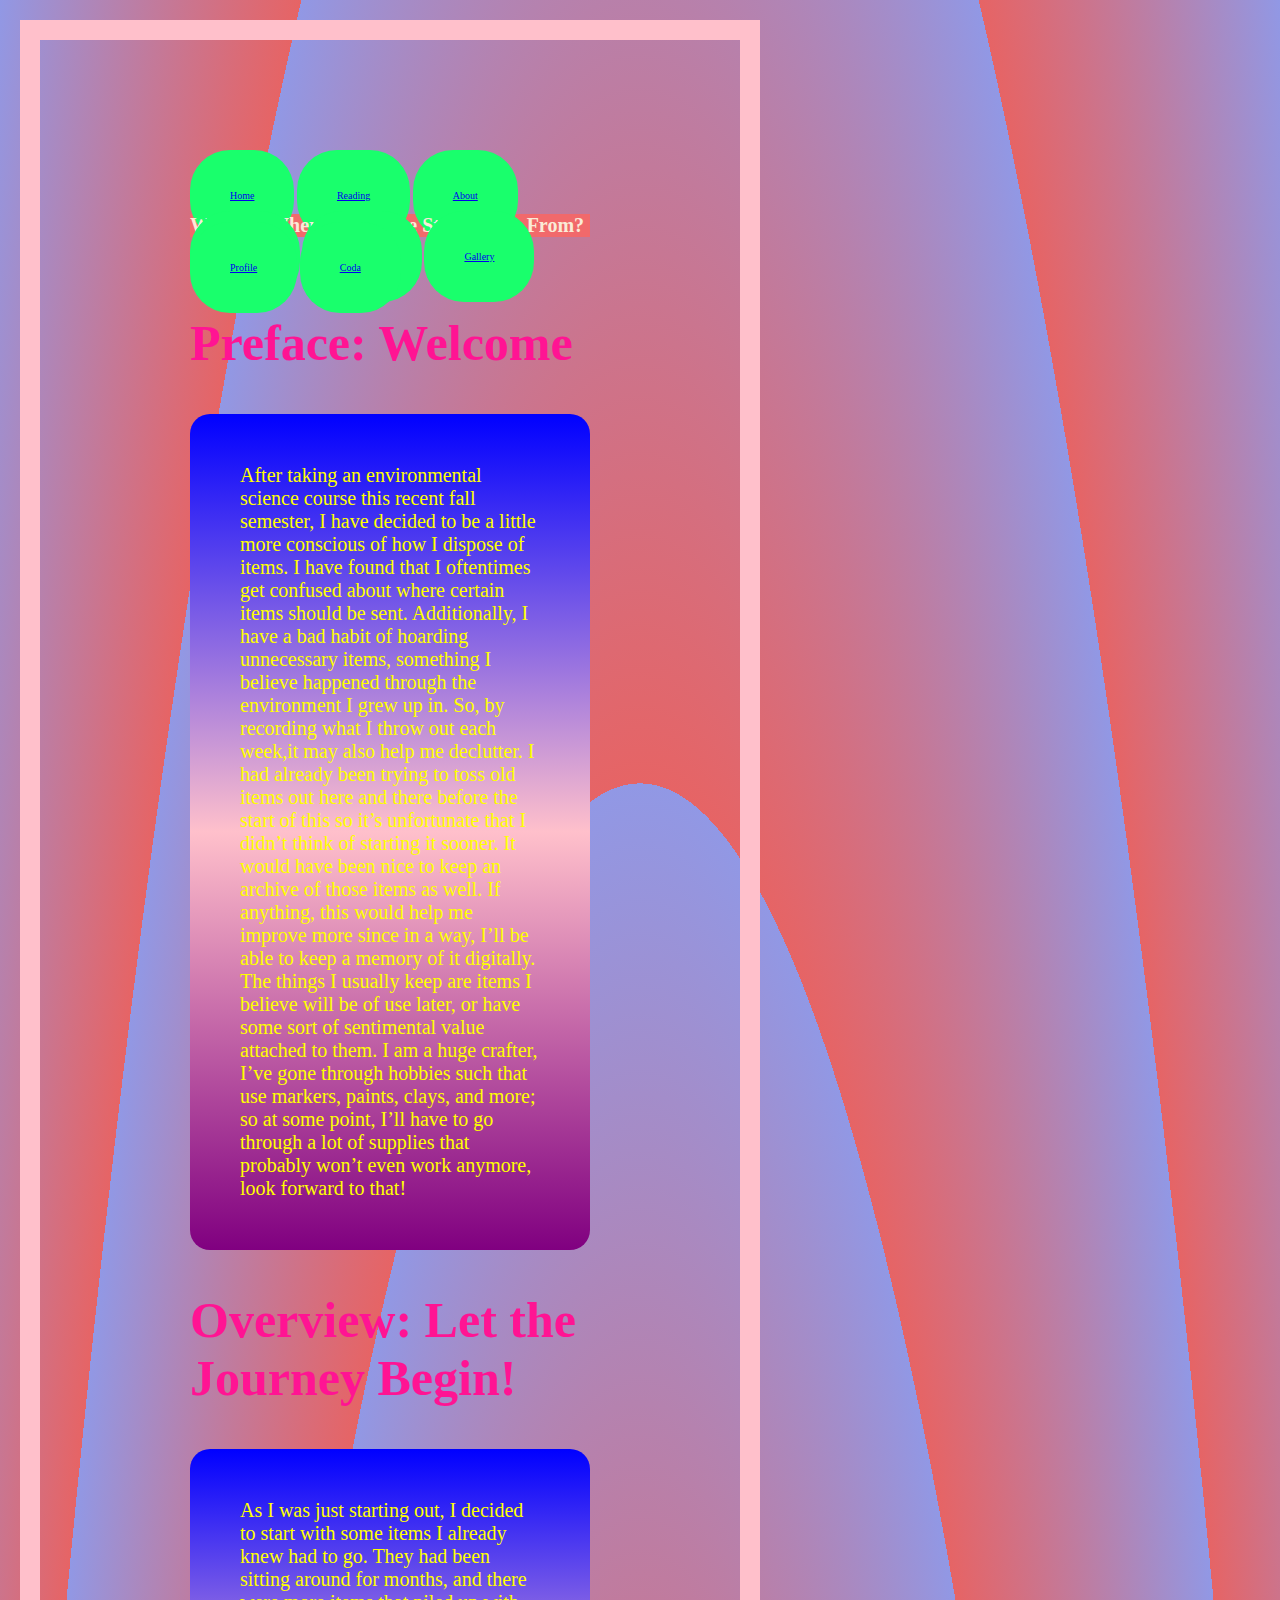
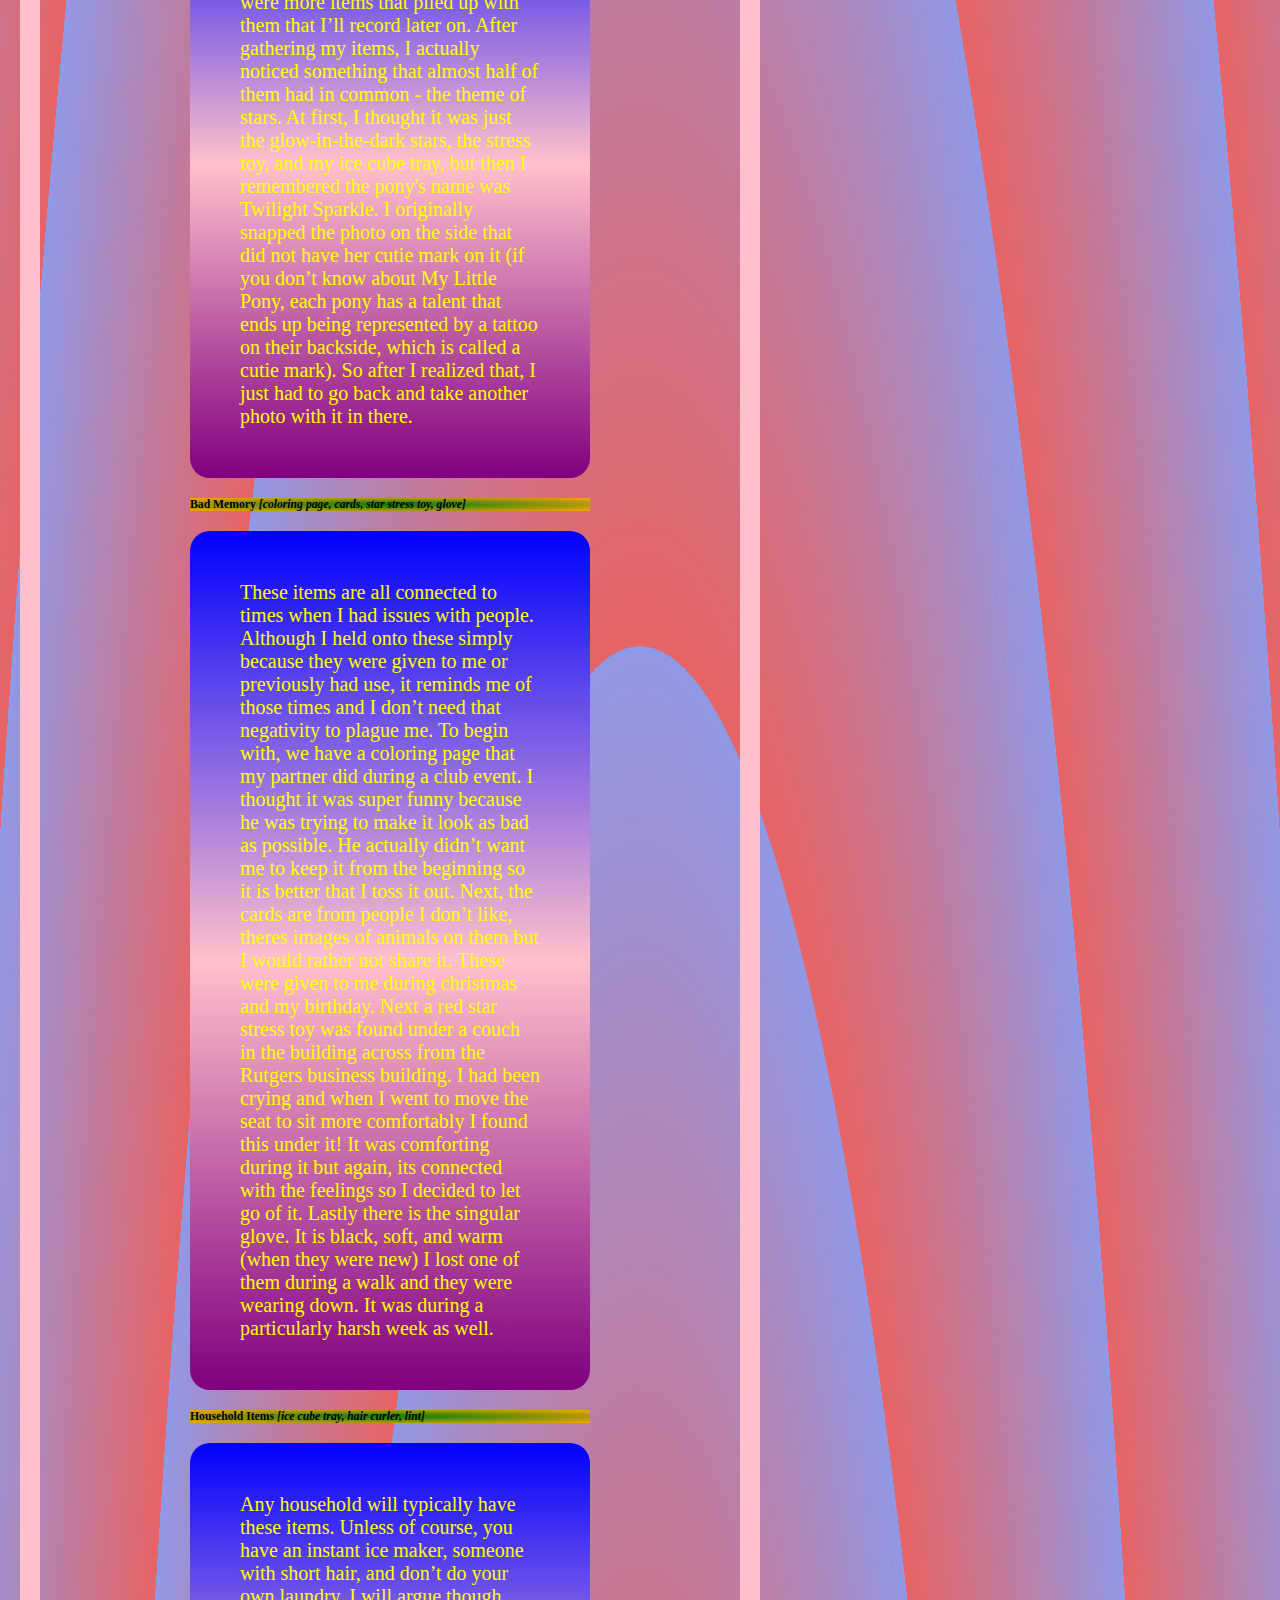
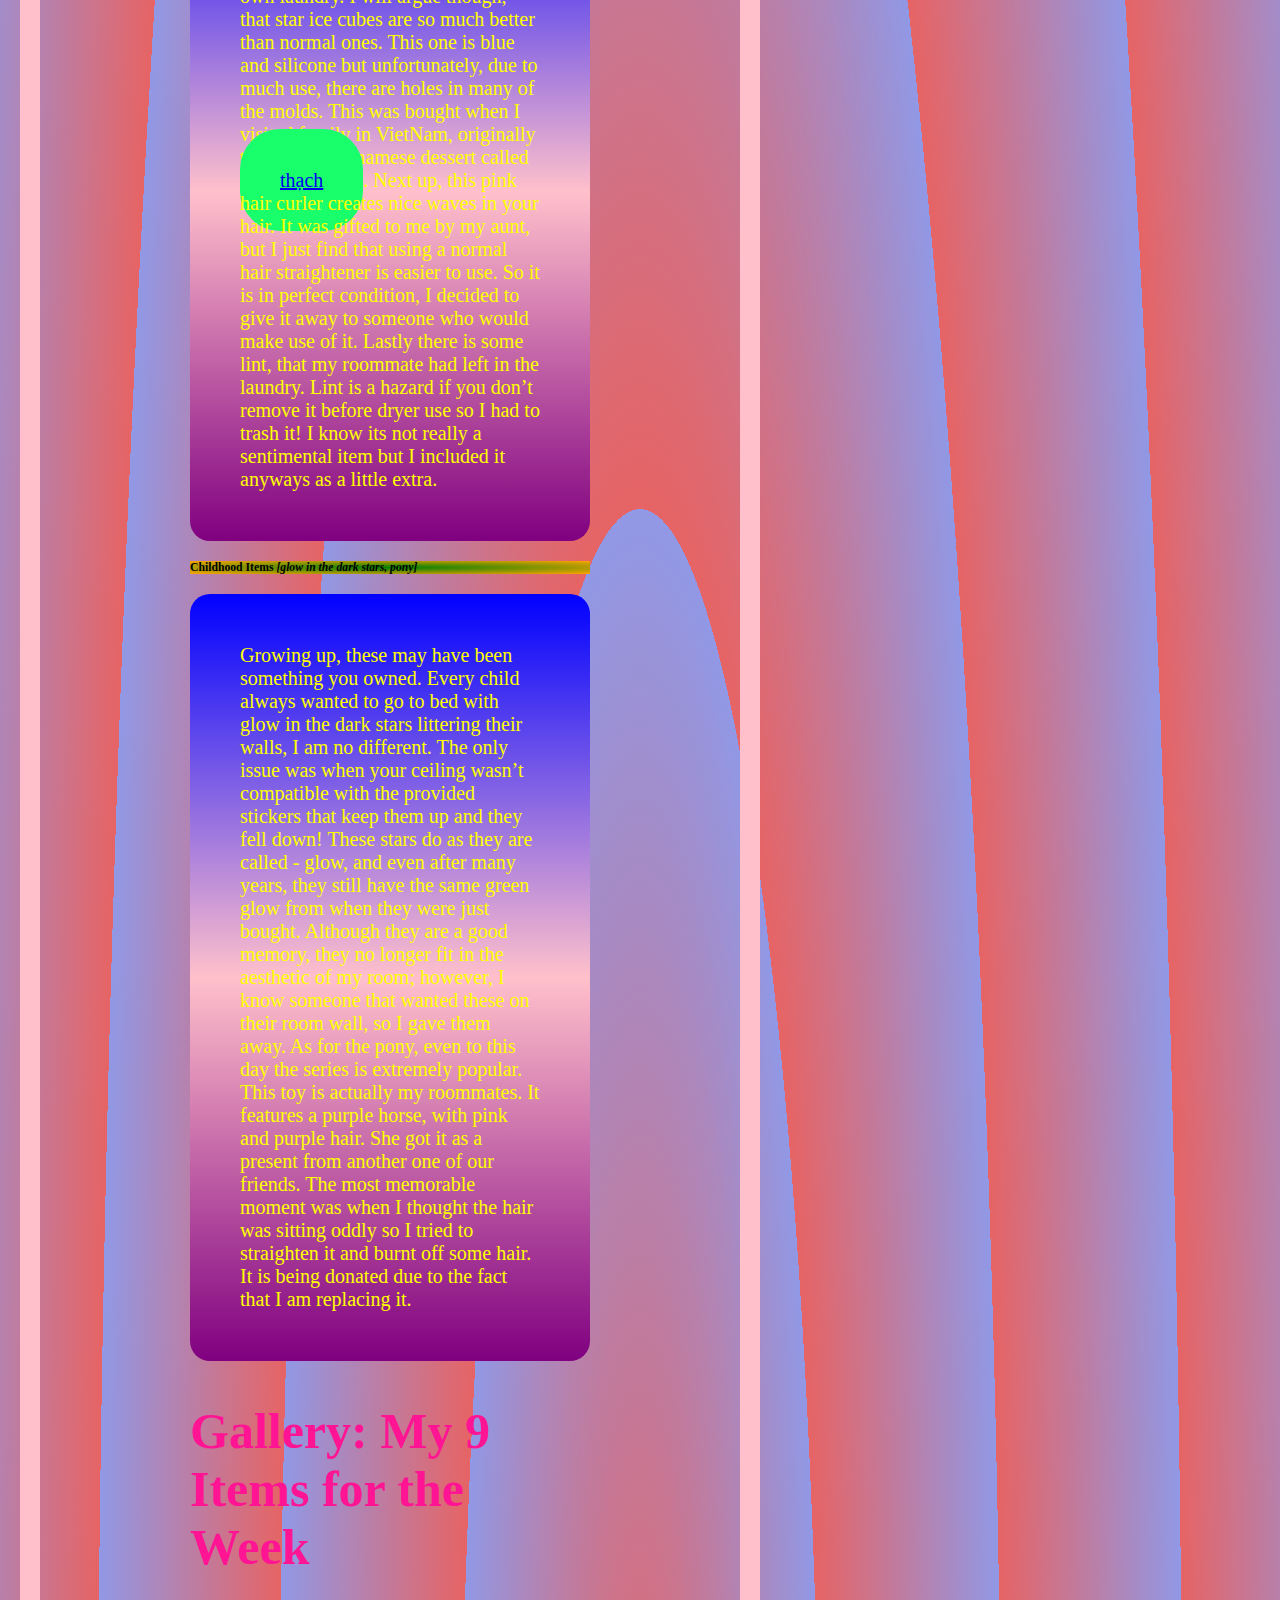
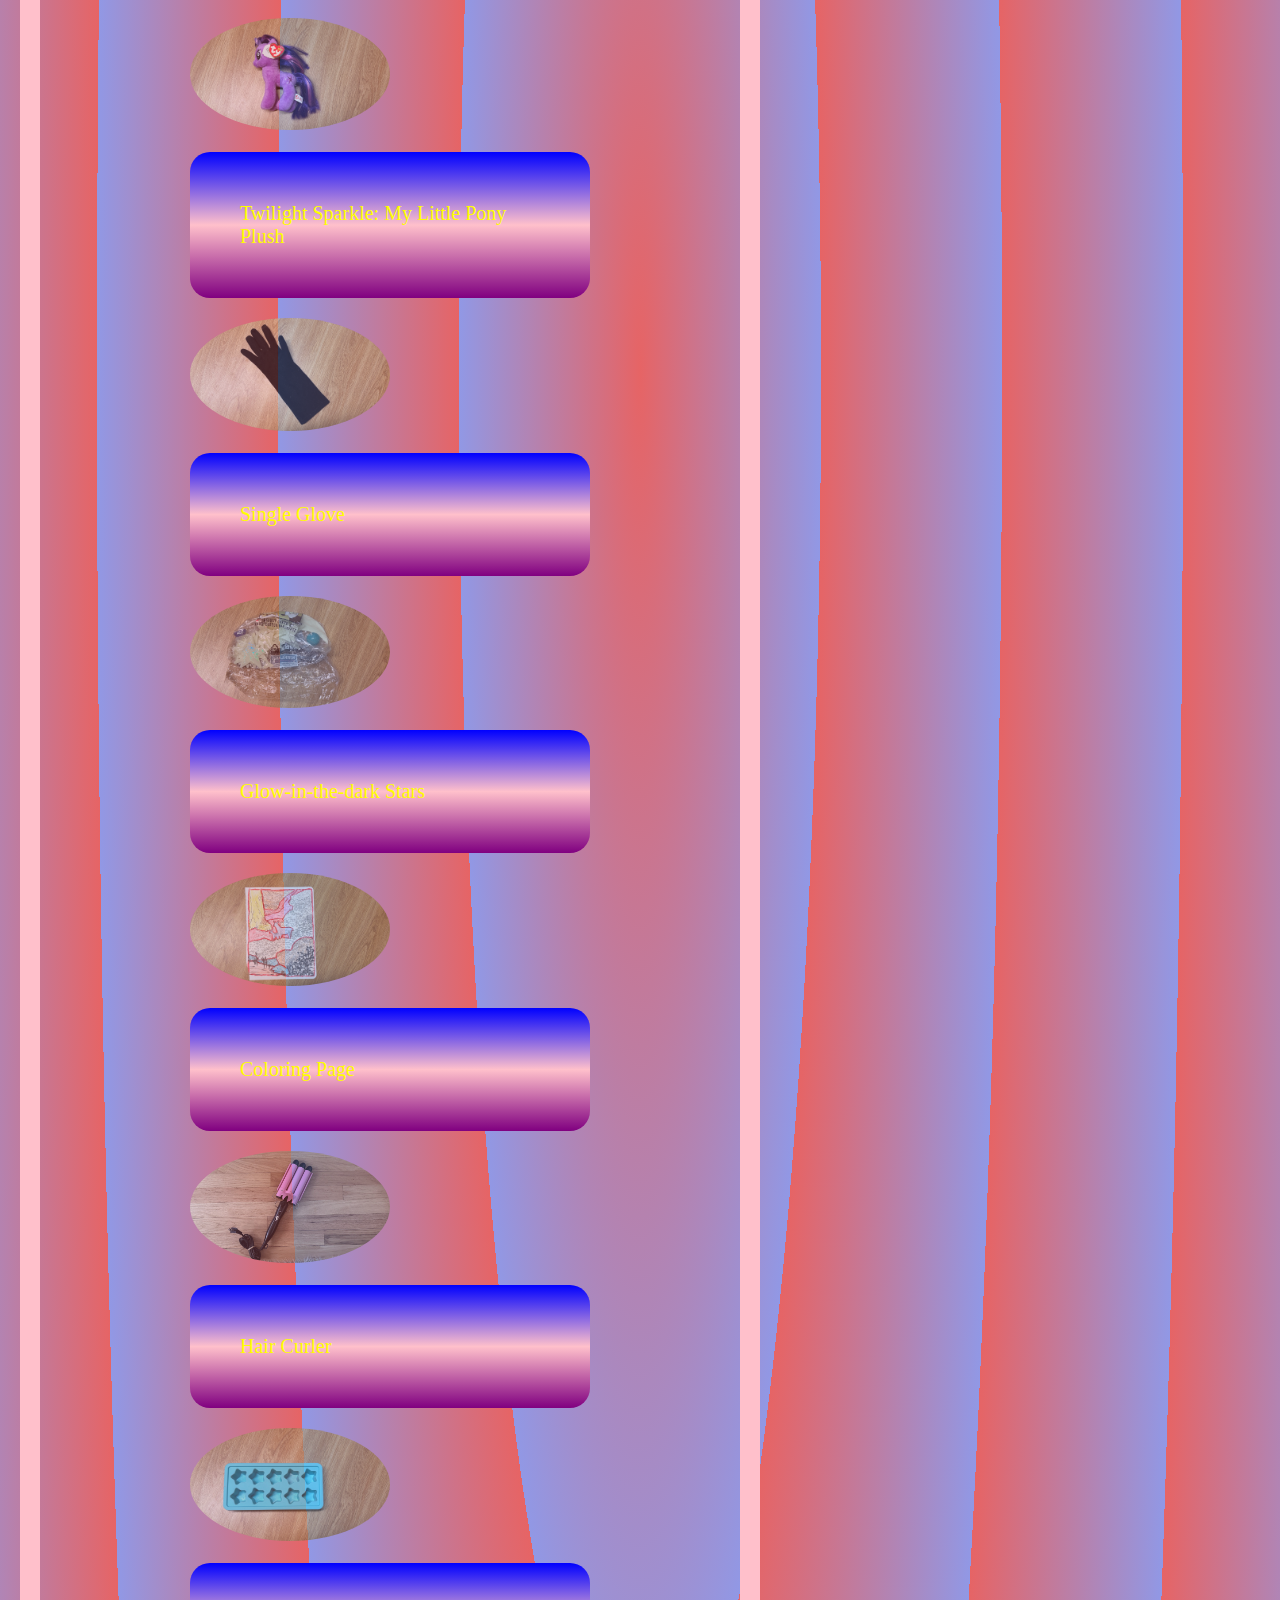
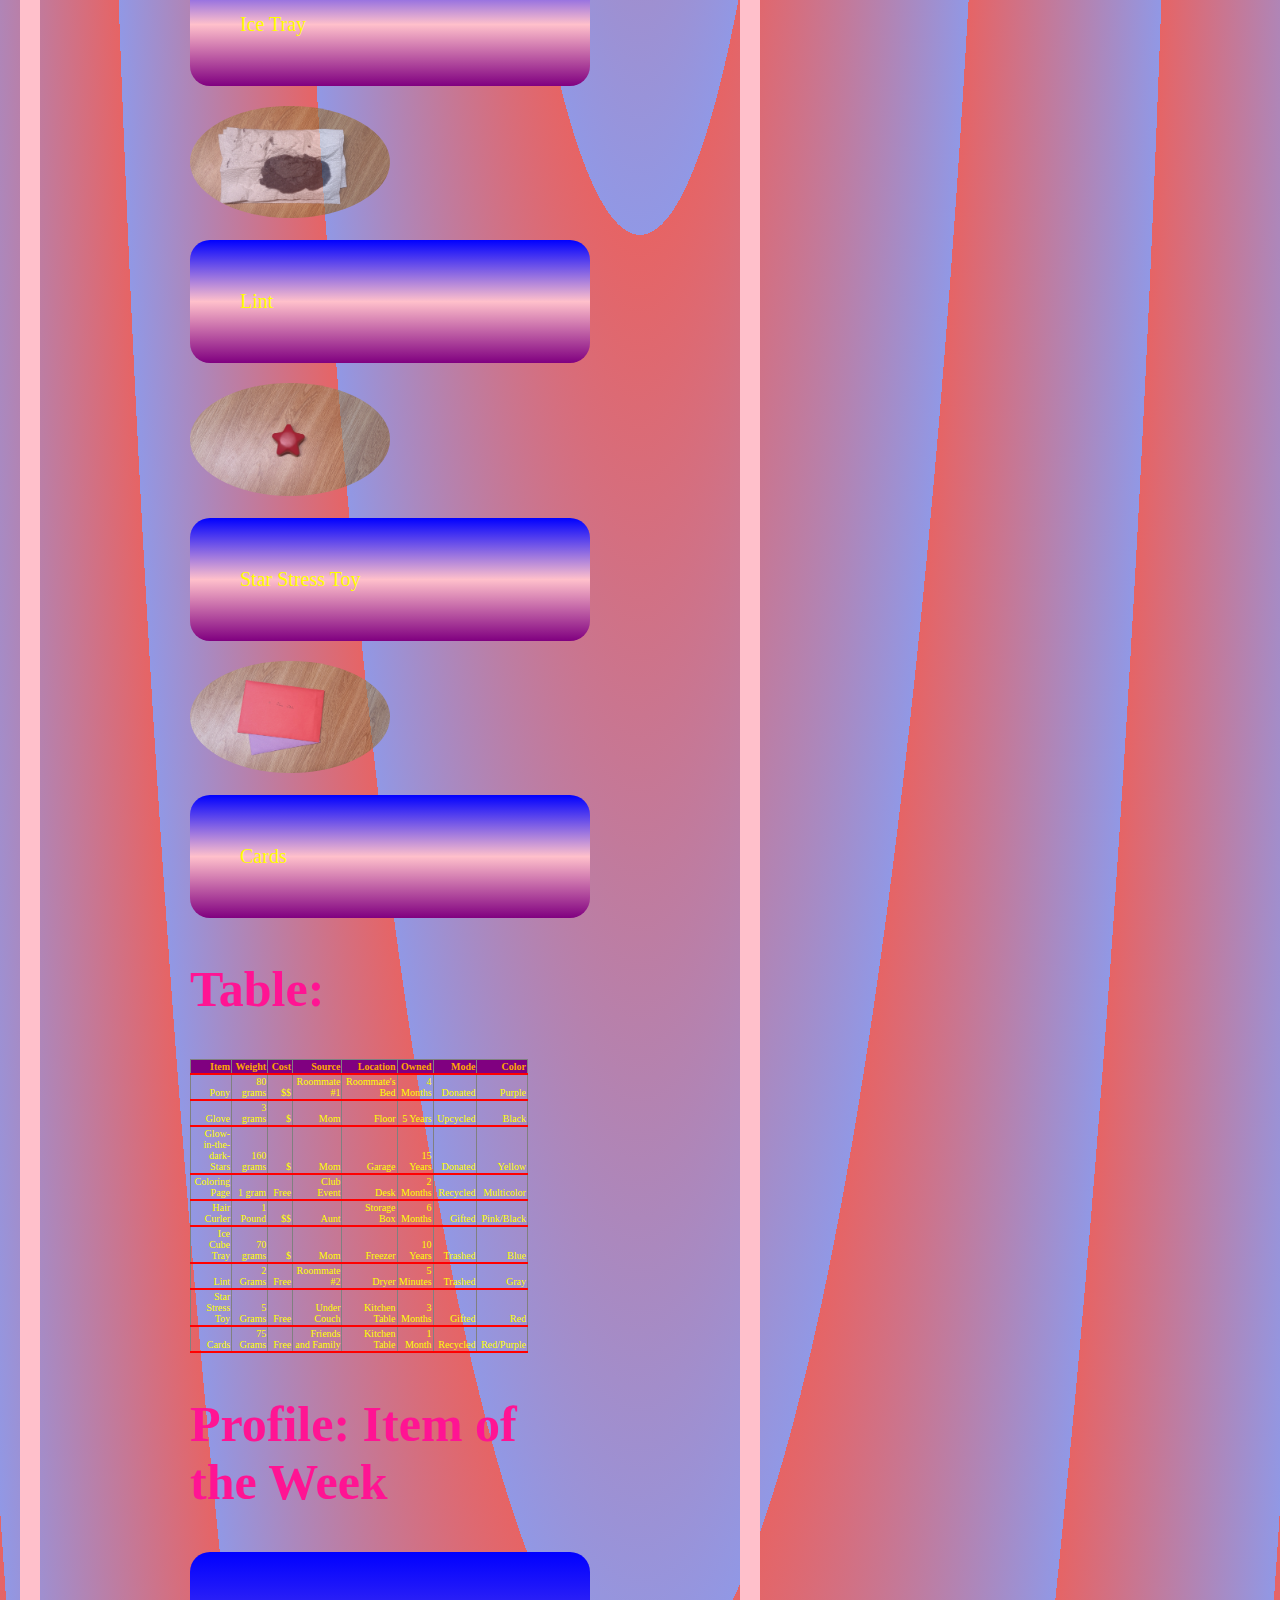
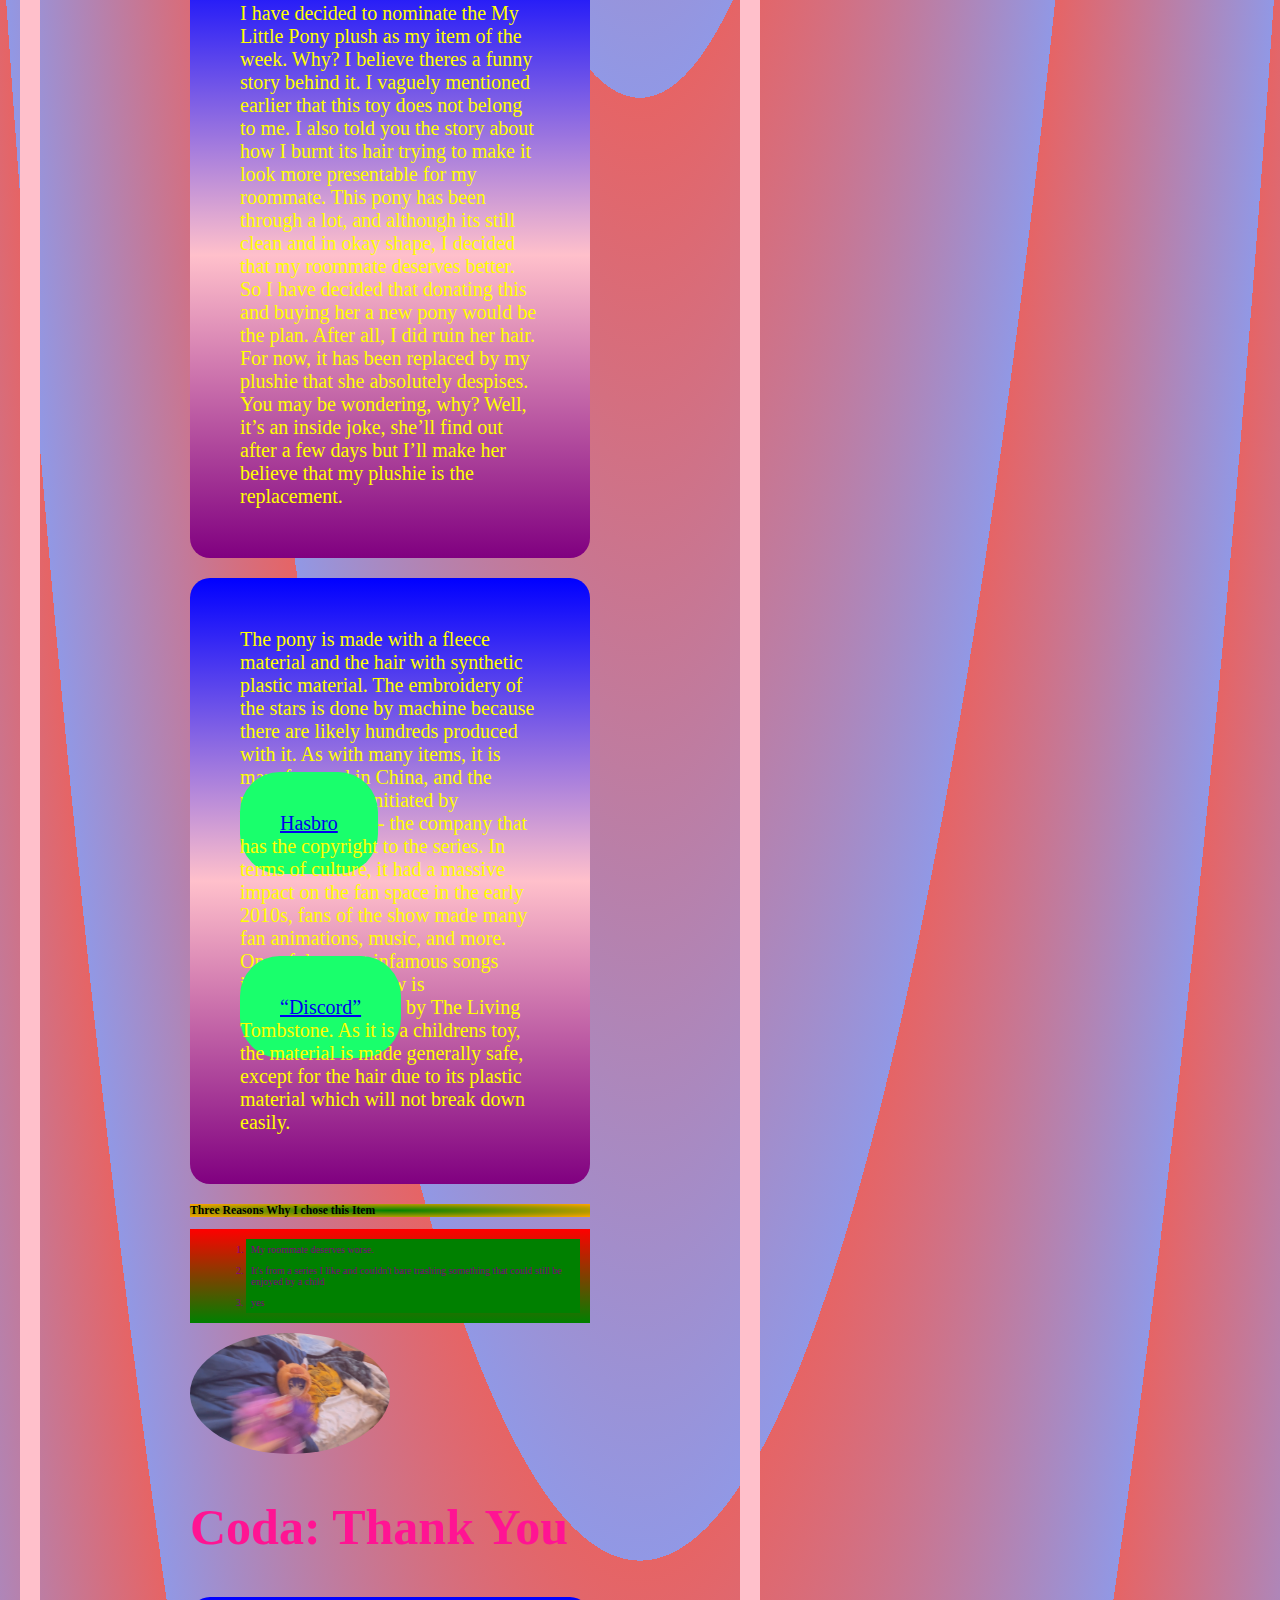
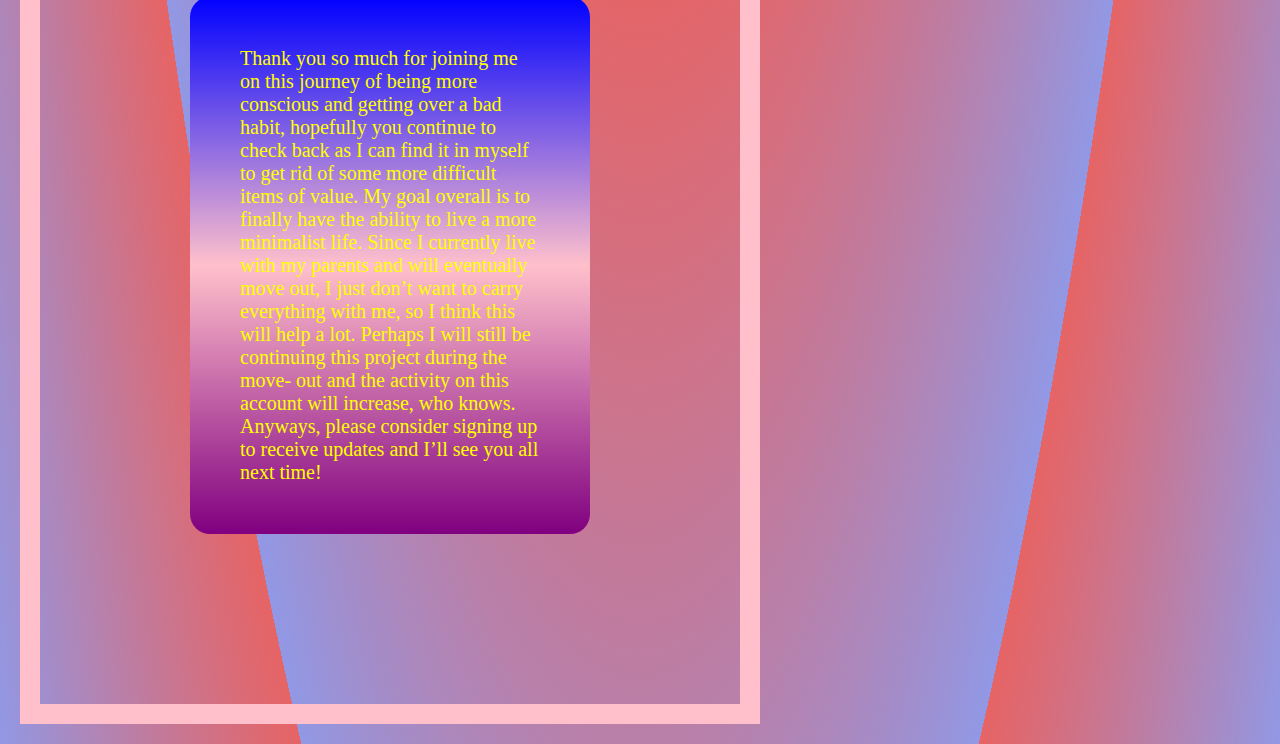
<file: ugly.html>
<!doctype html>
<html>
<head>
    <meta charset="UTF-8">
    <meta name="viewport" content="width=device-width, initial-scale=1.0">
    <title>Trash of the Week</title>
	
	<style>
		body{
			background: repeating-radial-gradient(#e66465, #9198e5 20%);
			font-size: 10px;
			border: solid pink 20px;
			padding: 150px;
			margin: 20px;
			width: 400px;
			font-family: Impact, Haettenschweiler, "Franklin Gothic Bold", "Arial Black", "sans-serif"
			
				
		}
		h1{
			color: antiquewhite;
			size: 50px;
			background: #F1696B;
		}
		
		h2{
			color:deeppink;
			font-size: 50px;
		}
		h3{
			background: radial-gradient(green, orange);
		}
		p{
			color:yellow;
			font-size: 20px;
			background: repeating-linear-gradient(blue, pink, purple);
			padding: 50px;
			border-color: pink 20px;
			border-radius: 20px;
			
		}
		ol{
			color:purple;
			background: linear-gradient(red, green);
			padding: 10px;
		}
		ol li{
			background: green;
			padding: 5px;
			margin-left: 46px;
			
		}
		table{
			border-collapse: collapse;
			
		}
		tr{
			padding: 16px;
			text-align: right;
			color: yellow;
			border-bottom: 2px solid red;
			
		}
		th{
			background-color: purple;
			color: orange;
		}
		td{
			height: 20px;
			vertical-align: bottom;
			
		}
		img{
			border-radius: 50%;
			margin-left: auto;
			margin-right: auto;
			opacity: 0.7;
		}
		a{
			background: #19FF6C;
			border-radius: 40px;
			padding: 40px;
		}
	</style>
</head>


	
<body>
	<nav>
		<a href = "essay.html">Home</a>
		<a href = "reading.html">Reading</a>
		<a href = "about.html">About</a>
		
	</nav>
	
    <div id="title">
         <h1>Week 1 - Where Did These Stars Come From?</h1>
		<nav>
			<a href = "#preface">Preface</a>
			<a href = "#overview">Overview</a>
			<a href = "#gallery">Gallery</a>
			<a href = "#profile">Profile</a>
			<a href = "#coda">Coda</a>
		</nav>
    </div>


    <div  id="preface">
         <h2>Preface: Welcome</h2>
         <p>After taking an environmental science course this recent fall semester, I have decided to be a little more conscious of how I dispose of items. I have found that I oftentimes get confused about where certain items should be sent. Additionally, I have a bad habit of hoarding unnecessary items, something I believe happened through the environment I grew up in. So, by recording what I throw out each week,it may also help me declutter. I had already been trying to toss old items out here and there before the start of this so it’s unfortunate that I didn’t think of starting it sooner. It would have been nice to keep an archive of those items as well. If anything, this would help me improve more since in a way, I’ll be able to keep a memory of it digitally. The things I usually keep are items I believe will be of use later, or have some sort of sentimental value attached to them. I am a huge crafter, I’ve gone through hobbies such that use markers, paints, clays, and more; so at some point, I’ll have to go through a lot of supplies that probably won’t even work anymore, look forward to that!
</p>
		
    </div>

<div id="overview">
         <h2>Overview: Let the Journey Begin!</h2>
         <p>As I was just starting out, I decided to start with some items I already knew had to go. They had been sitting around for months, and there were more items that piled up with them that I’ll record later on. After gathering my items, I actually noticed something that almost half of them had in common - the theme of stars. At first, I thought it was just the glow-in-the-dark stars, the stress toy, and my ice cube tray, but then I remembered the pony's name was Twilight Sparkle. I originally snapped the photo on the side that did not have her cutie mark on it (if you don’t know about My Little Pony, each pony has a talent that ends up being represented by a tattoo on their backside, which is called a cutie mark). So after I realized that, I just had to go back and take another photo with it in there.

</p>
	<h3>Bad Memory <em>[coloring page, cards, star stress toy, glove]</em>
</h3>
	<p>These items are all connected to times when I had issues with people. Although I held onto these simply because they were given to me or previously had use, it reminds me of those times and I don’t need that negativity to plague me. To begin with, we have a coloring page that my partner did during a club event. I thought it was super funny because he was trying to make it look as bad as possible. He actually didn’t want me to keep it from the beginning so it is better that I toss it out. Next, the cards are from people I don’t like, theres images of animals on them but I would rather not share it. These were given to me during christmas and my birthday. Next a red star stress toy was found under a couch in the building across from the Rutgers business building. I had been crying and when I went to move the seat to sit more comfortably I found this under it! It was comforting during it but again, its connected with the feelings so I decided to let go of it. Lastly there is the singular glove. It is black, soft, and warm (when they were new) I lost one of them during a walk and they were wearing down. It was during a particularly harsh week as well.
</p>
	<h3>Household Items <em>[ice cube tray, hair curler, lint]</em>
</h3>
	<p>Any household will typically have these items. Unless of course, you have an instant ice maker, someone with short hair, and don’t do your own laundry. I will argue though, that star ice cubes are so much better than normal ones. This one is blue and silicone but unfortunately, due to much use, there are holes in many of the molds. This was bought when I visited family in VietNam, originally to make a Vietnamese dessert called <a href="https://en.wikipedia.org/wiki/Agar" target="_blank">thạch</a>. Next up, this pink hair curler creates nice waves in your hair. It was gifted to me by my aunt, but I just find that using a normal hair straightener is easier to use. So it is in perfect condition, I decided to give it away to someone who would make use of it. Lastly there is some lint, that my roommate had left in the laundry. Lint is a hazard if you don’t remove it before dryer use so I had to trash it! I know its not really a sentimental item but I included it anyways as a little extra.
</p>
	<h3>Childhood Items <em>[glow in the dark stars, pony]</em>
</h3>
	<p>Growing up, these may have been something you owned. Every child always wanted to go to bed with glow in the dark stars littering their walls, I am no different. The only issue was when your ceiling wasn’t compatible with the provided stickers that keep them up and they fell down! These stars do as they are called - glow, and even after many years, they still have the same green glow from when they were just bought. Although they are a good memory, they no longer fit in the aesthetic of my room; however, I know someone that wanted these on their room wall, so I gave them away. As for the pony, even to this day the series is extremely popular. This toy is actually my roommates. It features a purple horse, with pink and purple hair. She got it as a present from another one of our friends. The most memorable moment was when I thought the hair was sitting oddly so I tried to straighten it and burnt off some hair. It is being donated due to the fact that I am replacing it.
</p>
    </div>
	
	
<div id = "gallery">
	<h2>Gallery: My 9 Items for the Week</h2>
	<img src="files/twilight.jpg" width = "50%" height = "50%" >
	<p>Twilight Sparkle: My Little Pony Plush</p>
	<img src="files/glove_1.jpg" width = "50%" height = "50%" >
	<p>Single Glove</p>
	<img src="files/glow_stars.jpg" width = "50%" height = "50%" >
	<p>Glow-in-the-dark Stars</p>
	<img src="files/coloring_page.jpg" width = "50%" height = "50%" >
	<p>Coloring Page</p>
	<img src="files/hair_curler.jpg" width = "50%" height = "50%" >
	<p>Hair Curler</p>
	<img src="files/ice_tray.jpg" width = "50%" height = "50%" >
	<p>Ice Tray</p>
	<img src="files/lint_1.jpg" width = "50%" height = "50%" >
	<p>Lint</p>
	<img src="files/star_toy.jpg" width = "50%" height = "50%" >
	<p>Star Stress Toy</p>
	<img src="files/cards_1.jpg" width = "50%" height = "50%" >
	<p>Cards</p>
	
	</div>
	
	<h2>Table:</h2>
	<table width="200" border="1">
  <tbody>
    <tr>
      <th scope="col">&nbsp;Item</th>
      <th scope="col">&nbsp;Weight</th>
      <th scope="col">&nbsp;Cost</th>
      <th scope="col">&nbsp;Source</th>
      <th scope="col">&nbsp;Location</th>
      <th scope="col">&nbsp;Owned</th>
      <th scope="col">&nbsp;Mode</th>
      <th scope="col">&nbsp;Color</th>
    </tr>
    <tr>
      <td>&nbsp;Pony</td>
      <td>&nbsp;80 grams</td>
      <td>&nbsp;$$</td>
      <td>&nbsp;Roommate #1</td>
      <td>&nbsp;Roommate's Bed</td>
      <td>&nbsp;4 Months</td>
      <td>&nbsp;Donated</td>
      <td>&nbsp;Purple</td>
    </tr>
    <tr>
      <td>&nbsp;Glove</td>
      <td>&nbsp;3 grams</td>
      <td>&nbsp;$</td>
      <td>&nbsp;Mom</td>
      <td>&nbsp;Floor</td>
      <td>&nbsp;5 Years</td>
      <td>&nbsp;Upcycled</td>
      <td>&nbsp;Black</td>
    </tr>
	  
    <tr>
      <td>&nbsp;Glow-in-the-dark-Stars</td>
      <td>&nbsp;160 grams</td>
      <td>&nbsp;$</td>
      <td>&nbsp;Mom</td>
      <td>&nbsp;Garage</td>
      <td>&nbsp;15 Years</td>
      <td>&nbsp;Donated</td>
      <td>&nbsp;Yellow</td>
    </tr>
	  
    <tr>
      <td>&nbsp;Coloring Page</td>
      <td>&nbsp;1 gram</td>
      <td>&nbsp;Free</td>
      <td>&nbsp;Club Event</td>
      <td>&nbsp;Desk</td>
      <td>&nbsp;2 Months</td>
      <td>&nbsp;Recycled</td>
      <td>&nbsp;Multicolor</td>
    </tr>
	  
    <tr>
      <td>&nbsp;Hair Curler</td>
      <td>&nbsp;1 Pound</td>
      <td>&nbsp;$$</td>
      <td>&nbsp;Aunt</td>
      <td>&nbsp;Storage Box</td>
      <td>&nbsp;6 Months</td>
      <td>&nbsp;Gifted</td>
      <td>&nbsp;Pink/Black</td>
    </tr>
	  
    <tr>
      <td>&nbsp;Ice Cube Tray</td>
      <td>&nbsp;70 grams</td>
      <td>&nbsp;$</td>
      <td>&nbsp;Mom</td>
      <td>&nbsp;Freezer</td>
      <td>&nbsp;10 Years</td>
      <td>&nbsp;Trashed</td>
      <td>&nbsp;Blue</td>
    </tr>
	  
    <tr>
      <td>&nbsp;Lint</td>
      <td>&nbsp;2 Grams</td>
      <td>&nbsp;Free</td>
      <td>&nbsp;Roommate #2</td>
      <td>&nbsp;Dryer</td>
      <td>&nbsp;5 Minutes</td>
      <td>&nbsp;Trashed</td>
      <td>&nbsp;Gray</td>
    </tr>
	  
	   <tr>
      <td>&nbsp;Star Stress Toy</td>
      <td>&nbsp;5 Grams</td>
      <td>&nbsp;Free</td>
      <td>&nbsp;Under Couch</td>
      <td>&nbsp;Kitchen Table</td>
      <td>&nbsp;3 Months</td>
      <td>&nbsp;Gifted</td>
      <td>&nbsp;Red</td>
    </tr>
	  
	   <tr>
      <td>&nbsp;Cards</td>
      <td>&nbsp;75 Grams</td>
      <td>&nbsp;Free</td>
      <td>&nbsp;Friends and Family</td>
      <td>&nbsp;Kitchen Table</td>
      <td>&nbsp;1 Month</td>
      <td>&nbsp;Recycled</td>
      <td>&nbsp;Red/Purple</td>
    </tr>
  </tbody>
</table>

	
<div id="profile">
	<h2>Profile: Item of the Week</h2>
	<p>I have decided to nominate the My Little Pony plush as my item of the week. Why? I believe theres a funny story behind it. I vaguely mentioned earlier that this toy does not belong to me. I also told you the story about how I burnt its hair trying to make it look more presentable for my roommate. This pony has been through a lot, and although its still clean and in okay shape, I decided that my roommate deserves better. So I have decided that donating this and buying her a new pony would be the plan. After all, I did ruin her hair. For now, it has been replaced by my plushie that she absolutely despises. You may be wondering, why? Well, it’s an inside joke, she’ll find out after a few days but I’ll make her believe that my plushie is the replacement. 
</p>
	<p>The pony is made with a fleece material and the hair with synthetic plastic material. The embroidery of the stars is done by machine because there are likely hundreds produced with it. As with many items, it is manufactured in China, and the production was initiated by <a href="https://en.wikipedia.org/wiki/Hasbro" target="_blank">Hasbro</a>- the company that has the copyright to the series. In terms of culture, it had a massive impact on the fan space in the early 2010s, fans of the show made many fan animations, music, and more. One of the most infamous songs inspired by the show is <a href="https://youtu.be/lSE1Nv-ivdc?si=fgrKCO5AtqWHDkCx" target="_blank">“Discord”</a> by The Living Tombstone. As it is a childrens toy, the material is made generally safe, except for the hair due to its plastic material which will not break down easily.
  </p>
	
	<h3>Three Reasons Why I chose this Item</h3>
	
	<ol>
	<li>My roommate deserves worse.</li>
	<li>It's from a series I like and couldn't bare trashing something that could still be enjoyed by a child</li>
	<li>yes</li>
	</ol>
	
	<img src="files/running.jpg" width = "50%" height = "50%" >
	</div>
	
	<div id="coda">
	<h2>Coda: Thank You</h2>
	<p>Thank you so much for joining me on this journey of being more conscious and getting over a bad habit, hopefully you continue to check back as I can find it in myself to get rid of some more difficult items of value. My goal overall is to finally have the ability to live a more minimalist life. Since I currently live with my parents and will eventually move out, I just don’t want to carry everything with me, so I think this will help a lot. Perhaps I will still be continuing this project during the move- out and the activity on this account will increase, who knows. Anyways, please consider signing up to receive updates and I’ll see you all next time!
</p>
	</div>
</body>
</html>
</file>
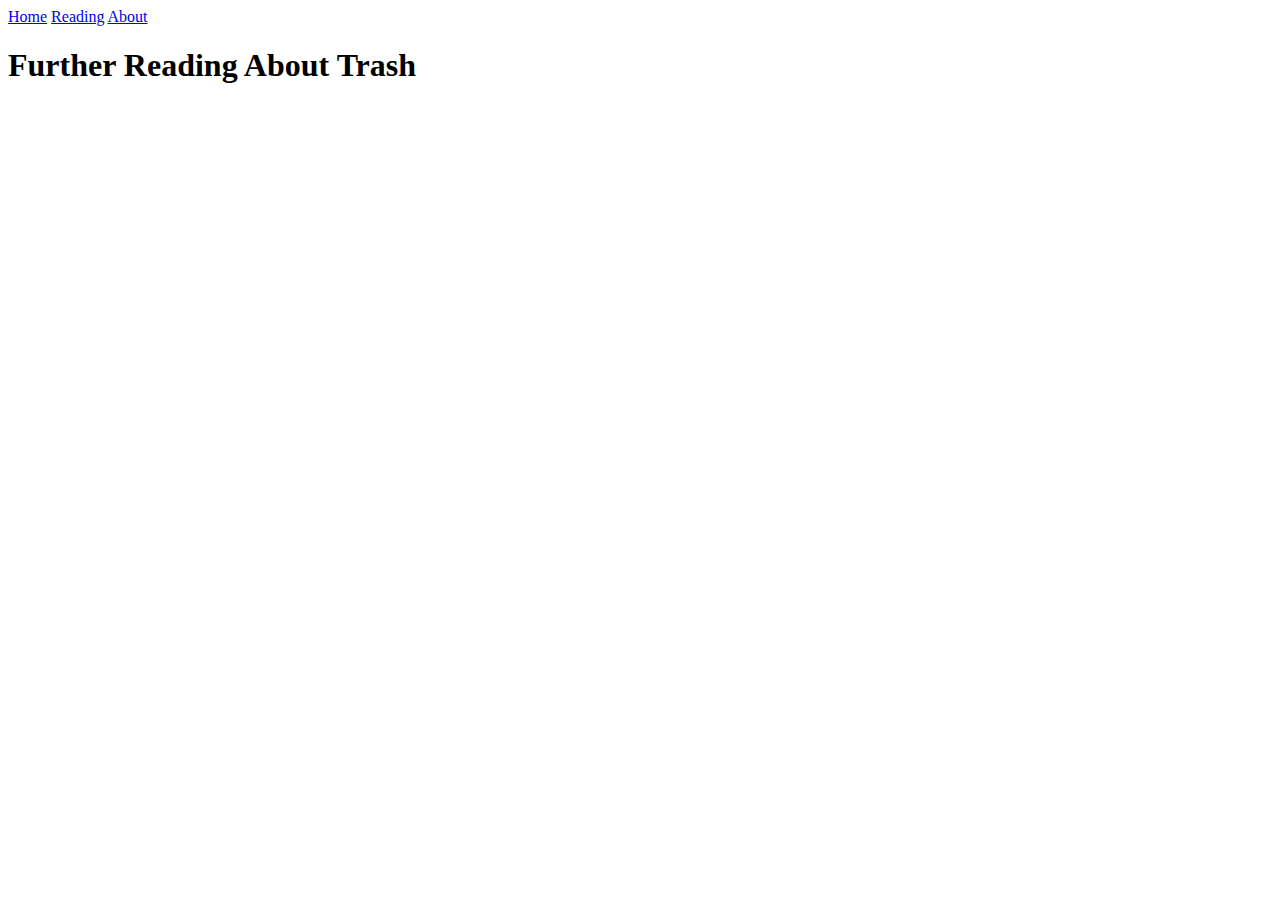
<file: Web Authoring/reading.html>
<!doctype html>
<html>
<head>
<meta charset="utf-8">
<title>Trash of the Week - Further Reading</title>
</head>

<body>
	<nav>
		<a href = "#home">Home</a>
		<a href = "#">Reading</a>
		<a href = "#about">About</a>
		
	</nav>
	
	<h1>Further Reading About Trash</h1>
</body>
</html>
</file>
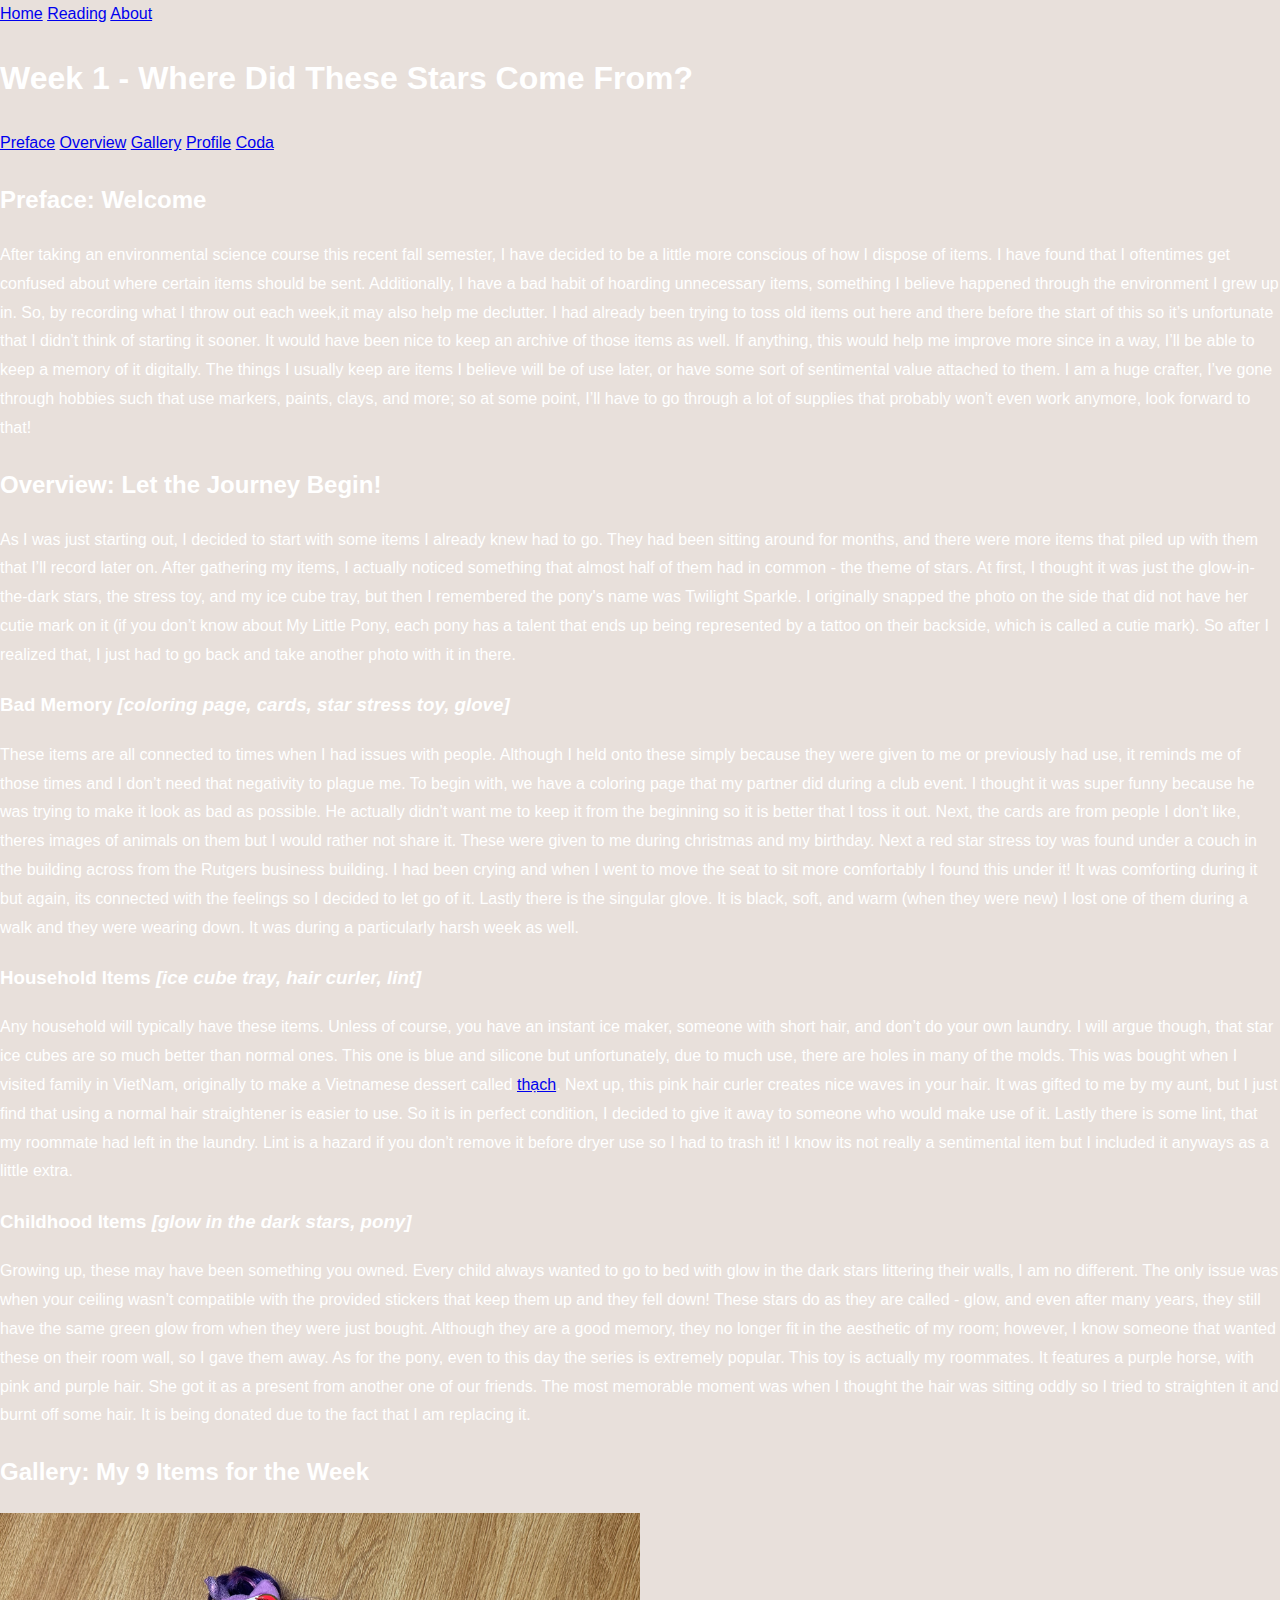
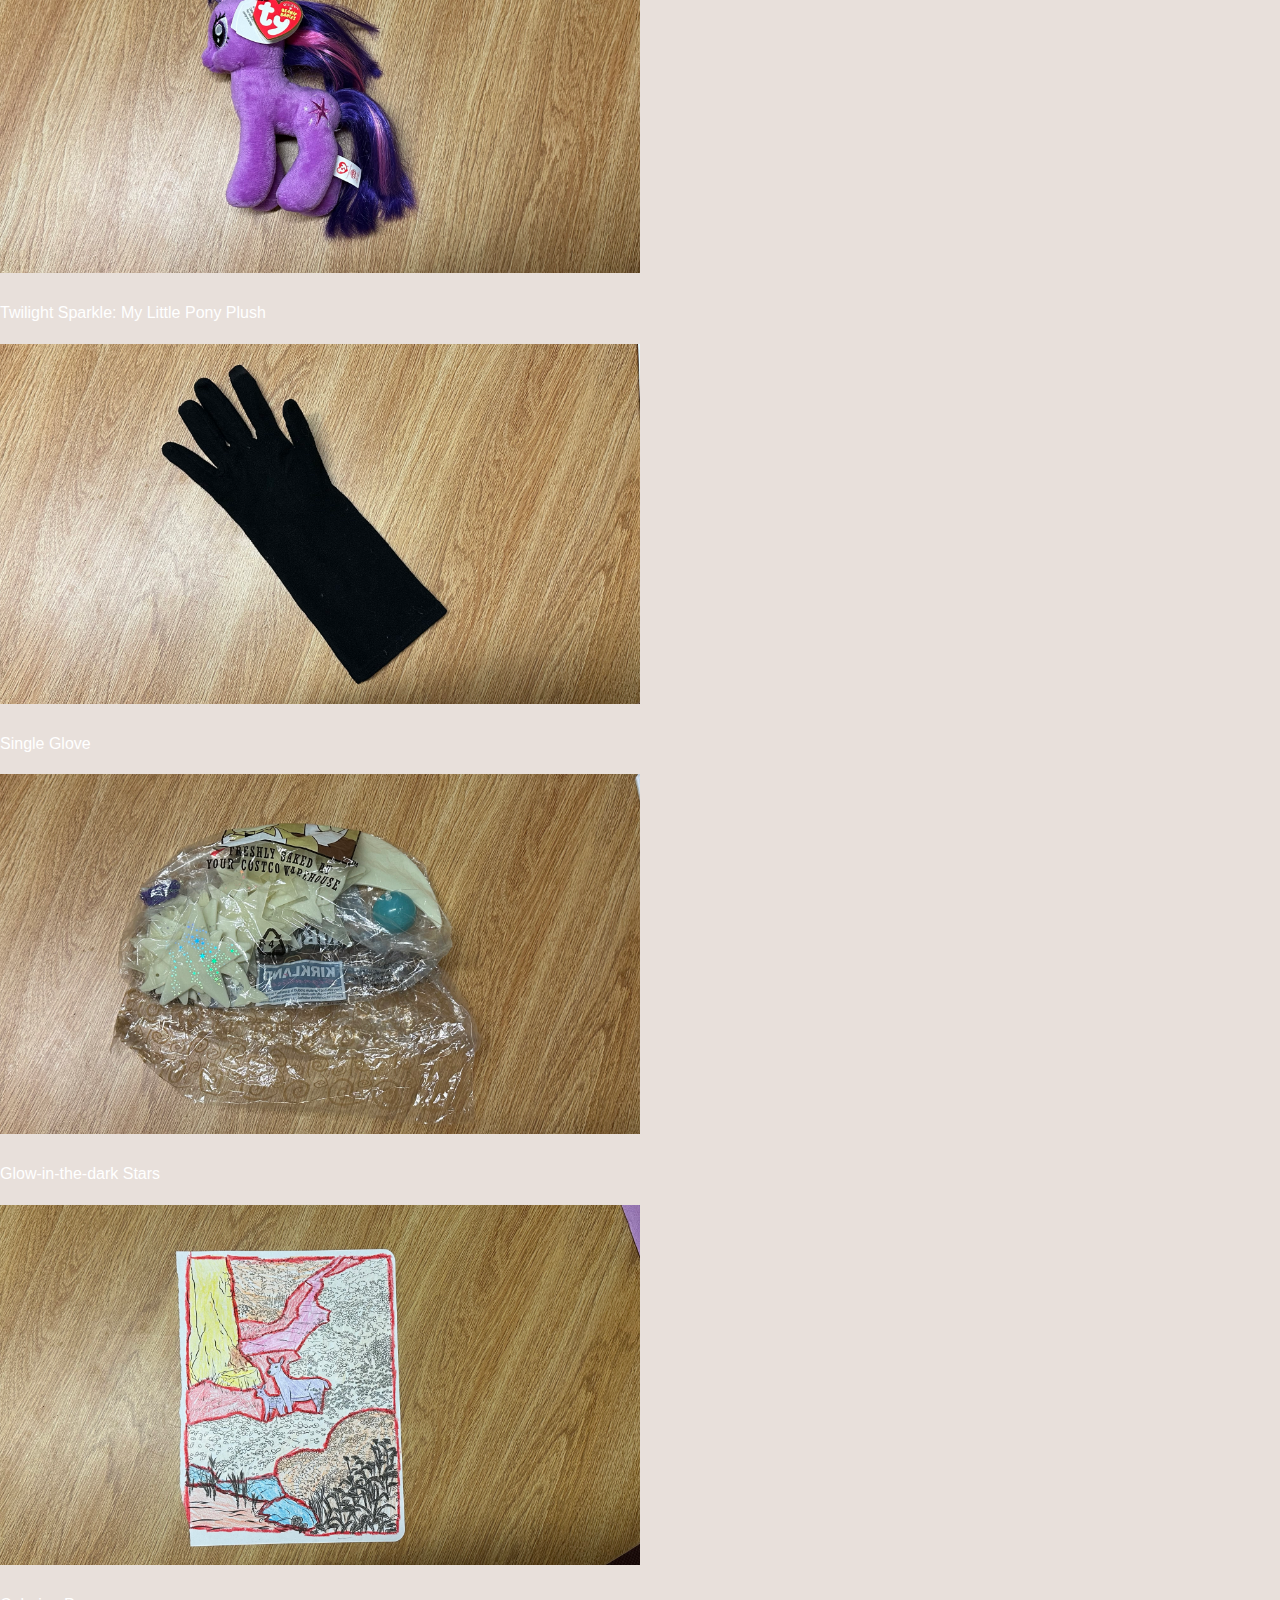
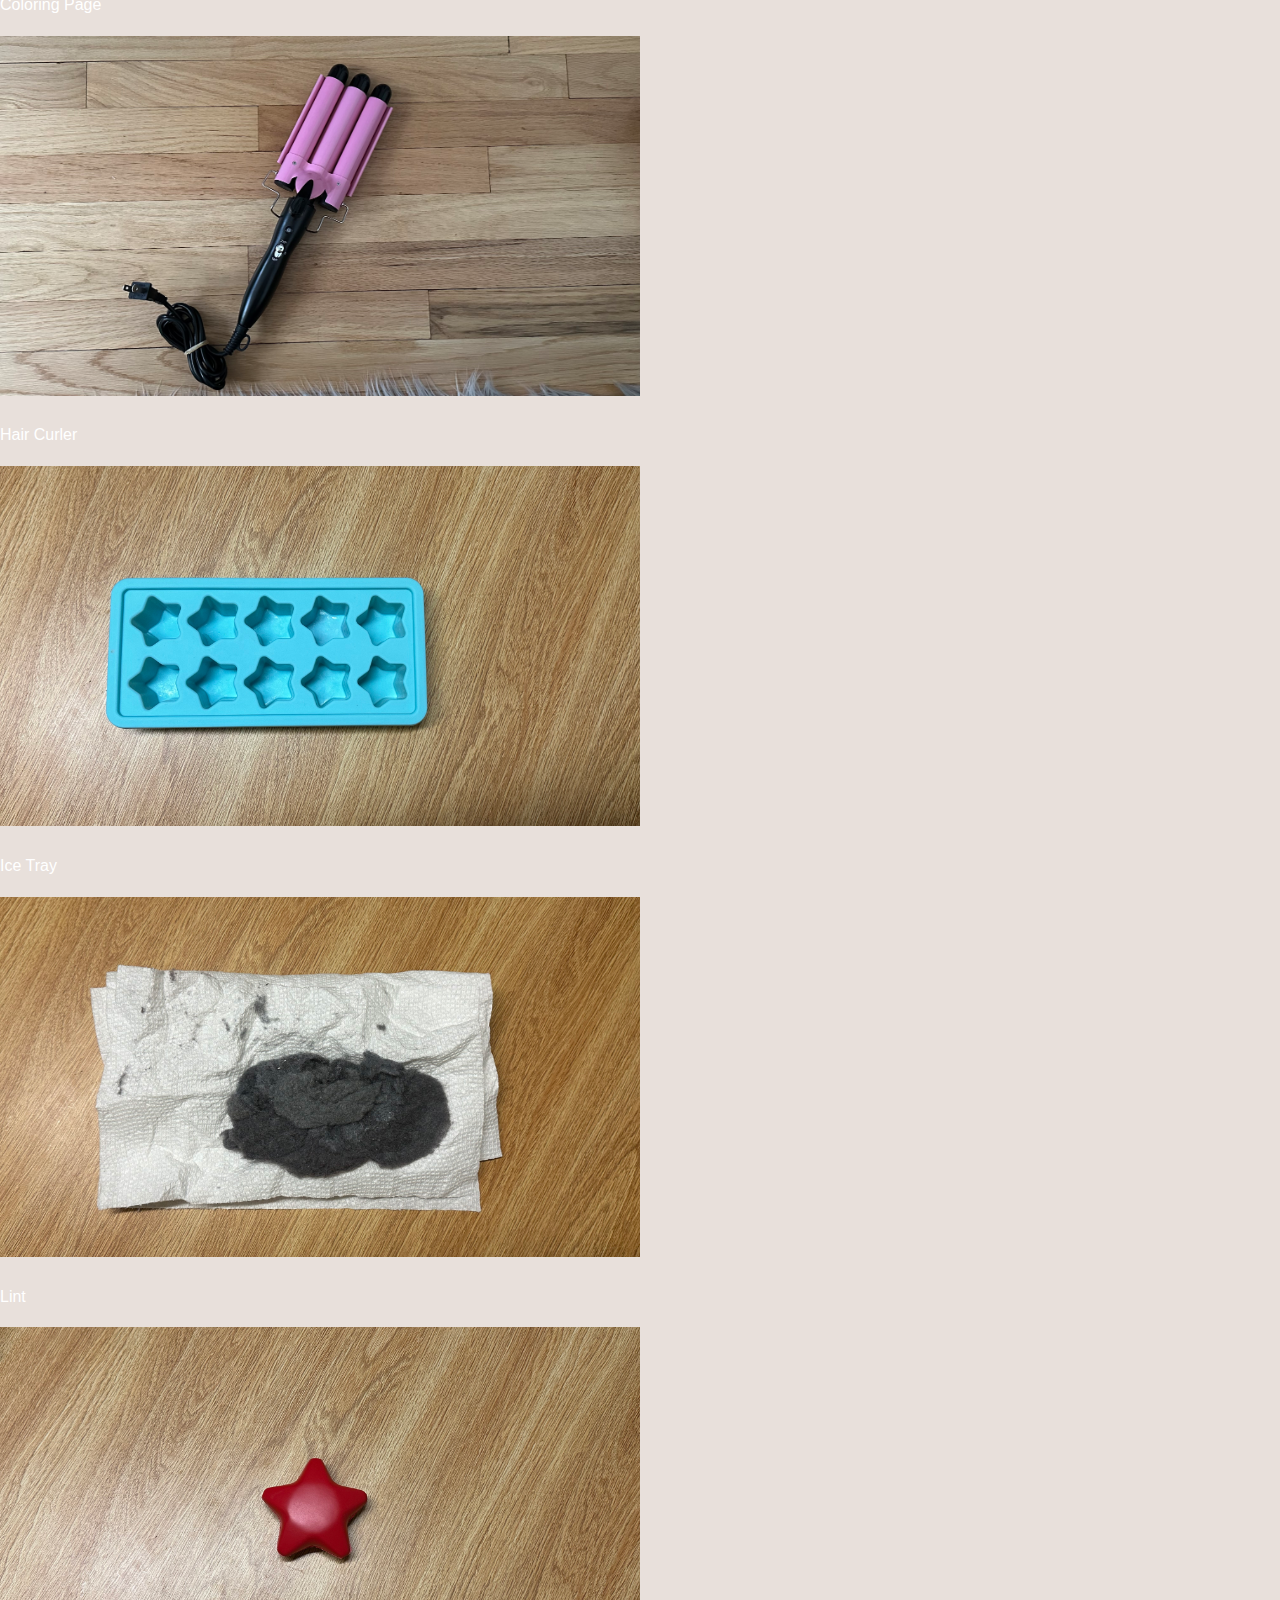
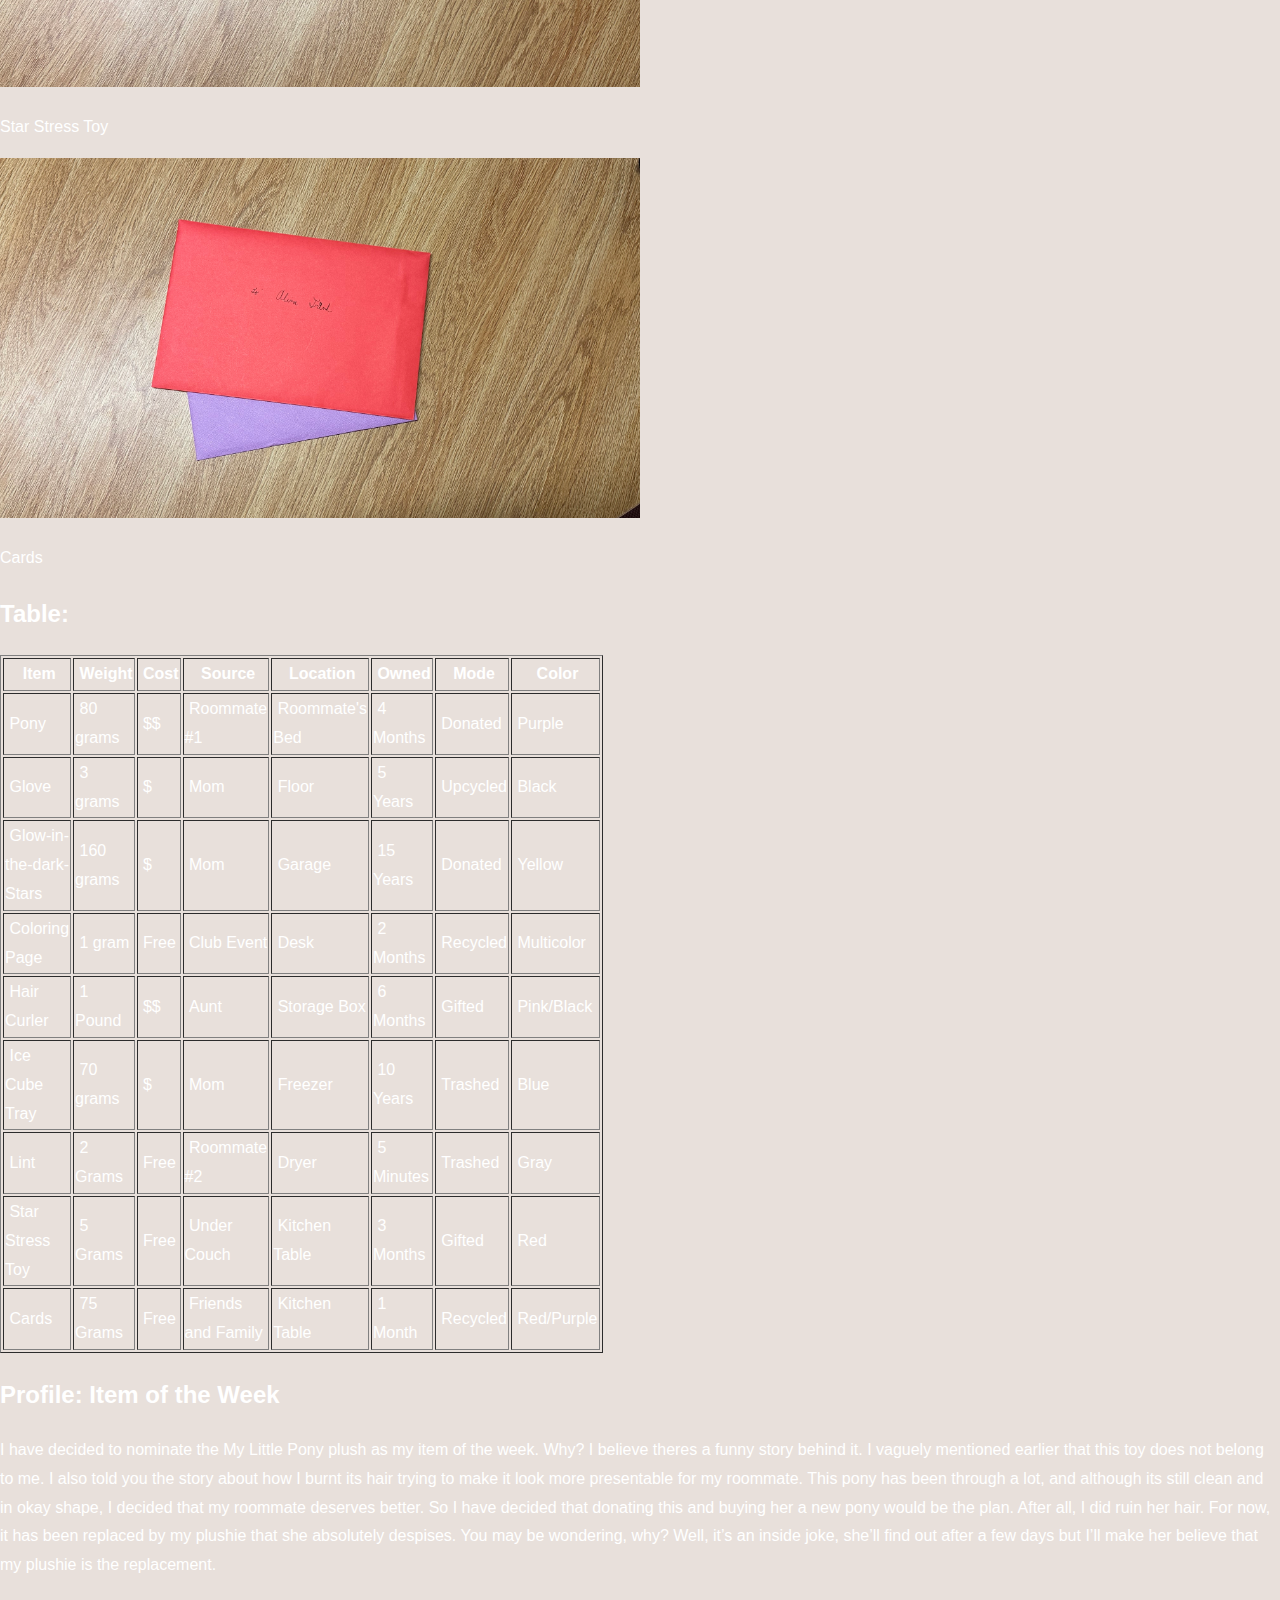
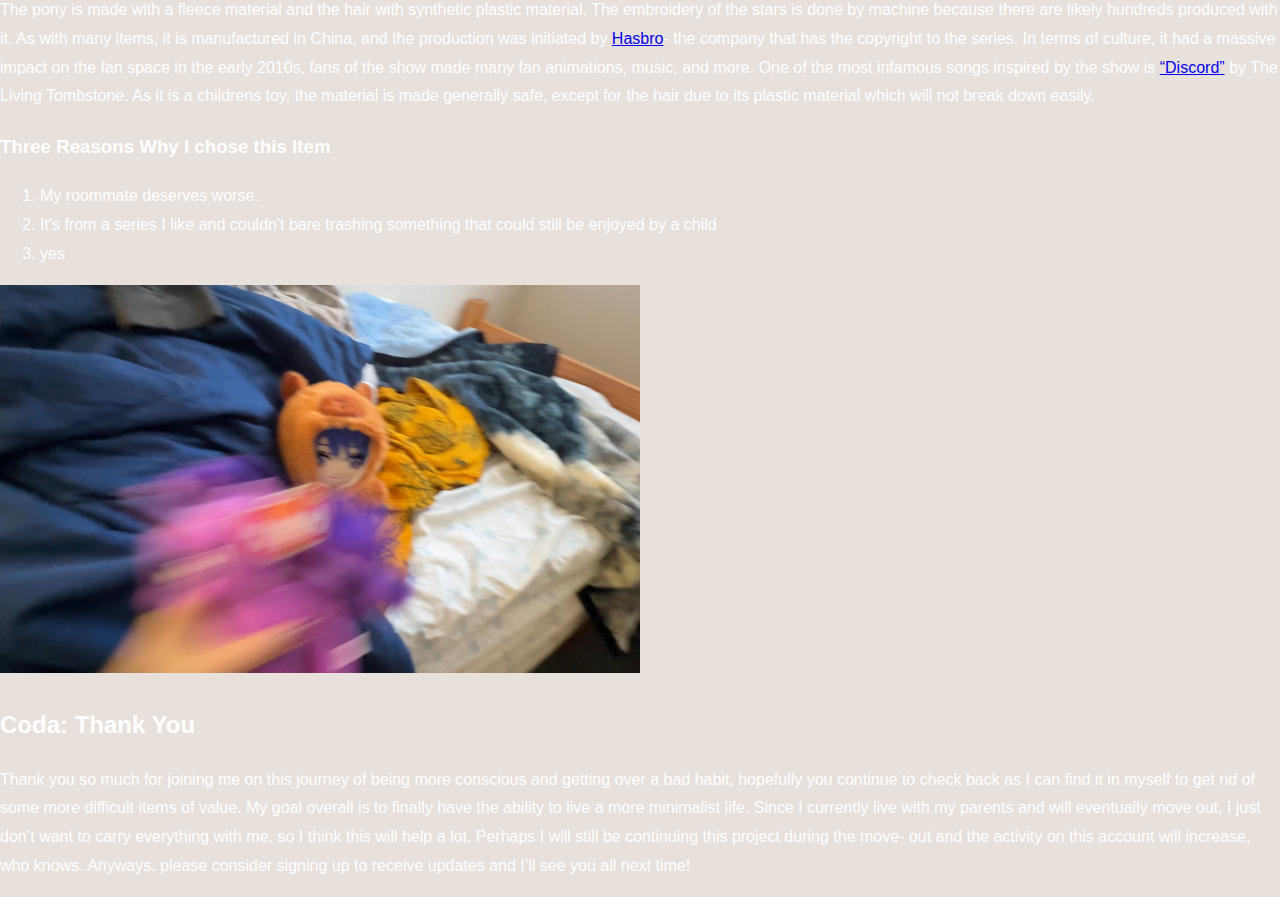
<file: Web Authoring/TotW.html>
<!doctype html>
<html>
<head>
    <meta charset="UTF-8">
    <meta name="viewport" content="width=device-width, initial-scale=1.0">
    <title>Trash of the Week</title>

    <link rel="stylesheet" href="../app/scss/style.css">
</head>


	
<body>
	<nav>
		<a href = "#">Home</a>
		<a href = "#reading.html">Reading</a>
		<a href = "#about">About</a>
		
	</nav>
	
    <div id="title">
         <h1>Week 1 - Where Did These Stars Come From?</h1>
		<nav>
			<a href = "#preface">Preface</a>
			<a href = "#overview">Overview</a>
			<a href = "#gallery">Gallery</a>
			<a href = "#profile">Profile</a>
			<a href = "#coda">Coda</a>
		</nav>
    </div>


    <div  id="preface">
         <h2>Preface: Welcome</h2>
         <p>After taking an environmental science course this recent fall semester, I have decided to be a little more conscious of how I dispose of items. I have found that I oftentimes get confused about where certain items should be sent. Additionally, I have a bad habit of hoarding unnecessary items, something I believe happened through the environment I grew up in. So, by recording what I throw out each week,it may also help me declutter. I had already been trying to toss old items out here and there before the start of this so it’s unfortunate that I didn’t think of starting it sooner. It would have been nice to keep an archive of those items as well. If anything, this would help me improve more since in a way, I’ll be able to keep a memory of it digitally. The things I usually keep are items I believe will be of use later, or have some sort of sentimental value attached to them. I am a huge crafter, I’ve gone through hobbies such that use markers, paints, clays, and more; so at some point, I’ll have to go through a lot of supplies that probably won’t even work anymore, look forward to that!
</p>
		
    </div>

<div id="overview">
         <h2>Overview: Let the Journey Begin!</h2>
         <p>As I was just starting out, I decided to start with some items I already knew had to go. They had been sitting around for months, and there were more items that piled up with them that I’ll record later on. After gathering my items, I actually noticed something that almost half of them had in common - the theme of stars. At first, I thought it was just the glow-in-the-dark stars, the stress toy, and my ice cube tray, but then I remembered the pony's name was Twilight Sparkle. I originally snapped the photo on the side that did not have her cutie mark on it (if you don’t know about My Little Pony, each pony has a talent that ends up being represented by a tattoo on their backside, which is called a cutie mark). So after I realized that, I just had to go back and take another photo with it in there.

</p>
	<h3>Bad Memory <em>[coloring page, cards, star stress toy, glove]</em>
</h3>
	<p>These items are all connected to times when I had issues with people. Although I held onto these simply because they were given to me or previously had use, it reminds me of those times and I don’t need that negativity to plague me. To begin with, we have a coloring page that my partner did during a club event. I thought it was super funny because he was trying to make it look as bad as possible. He actually didn’t want me to keep it from the beginning so it is better that I toss it out. Next, the cards are from people I don’t like, theres images of animals on them but I would rather not share it. These were given to me during christmas and my birthday. Next a red star stress toy was found under a couch in the building across from the Rutgers business building. I had been crying and when I went to move the seat to sit more comfortably I found this under it! It was comforting during it but again, its connected with the feelings so I decided to let go of it. Lastly there is the singular glove. It is black, soft, and warm (when they were new) I lost one of them during a walk and they were wearing down. It was during a particularly harsh week as well.
</p>
	<h3>Household Items <em>[ice cube tray, hair curler, lint]</em>
</h3>
	<p>Any household will typically have these items. Unless of course, you have an instant ice maker, someone with short hair, and don’t do your own laundry. I will argue though, that star ice cubes are so much better than normal ones. This one is blue and silicone but unfortunately, due to much use, there are holes in many of the molds. This was bought when I visited family in VietNam, originally to make a Vietnamese dessert called <a href="https://en.wikipedia.org/wiki/Agar" target="_blank">thạch</a>. Next up, this pink hair curler creates nice waves in your hair. It was gifted to me by my aunt, but I just find that using a normal hair straightener is easier to use. So it is in perfect condition, I decided to give it away to someone who would make use of it. Lastly there is some lint, that my roommate had left in the laundry. Lint is a hazard if you don’t remove it before dryer use so I had to trash it! I know its not really a sentimental item but I included it anyways as a little extra.
</p>
	<h3>Childhood Items <em>[glow in the dark stars, pony]</em>
</h3>
	<p>Growing up, these may have been something you owned. Every child always wanted to go to bed with glow in the dark stars littering their walls, I am no different. The only issue was when your ceiling wasn’t compatible with the provided stickers that keep them up and they fell down! These stars do as they are called - glow, and even after many years, they still have the same green glow from when they were just bought. Although they are a good memory, they no longer fit in the aesthetic of my room; however, I know someone that wanted these on their room wall, so I gave them away. As for the pony, even to this day the series is extremely popular. This toy is actually my roommates. It features a purple horse, with pink and purple hair. She got it as a present from another one of our friends. The most memorable moment was when I thought the hair was sitting oddly so I tried to straighten it and burnt off some hair. It is being donated due to the fact that I am replacing it.
</p>
    </div>
	
	
<div id = "gallery">
	<h2>Gallery: My 9 Items for the Week</h2>
	<img src="twilight.jpg" width = "50%" height = "50%" >
	<p>Twilight Sparkle: My Little Pony Plush</p>
	<img src="glove_1.jpg" width = "50%" height = "50%" >
	<p>Single Glove</p>
	<img src="glow_stars.jpg" width = "50%" height = "50%" >
	<p>Glow-in-the-dark Stars</p>
	<img src="coloring_page.jpg" width = "50%" height = "50%" >
	<p>Coloring Page</p>
	<img src="hair_curler.jpg" width = "50%" height = "50%" >
	<p>Hair Curler</p>
	<img src="ice_tray.jpg" width = "50%" height = "50%" >
	<p>Ice Tray</p>
	<img src="lint_1.jpg" width = "50%" height = "50%" >
	<p>Lint</p>
	<img src="star_toy.jpg" width = "50%" height = "50%" >
	<p>Star Stress Toy</p>
	<img src="cards_1.jpg" width = "50%" height = "50%" >
	<p>Cards</p>
	
	</div>
	
	<h2>Table:</h2>
	<table width="200" border="1">
  <tbody>
    <tr>
      <th scope="col">&nbsp;Item</th>
      <th scope="col">&nbsp;Weight</th>
      <th scope="col">&nbsp;Cost</th>
      <th scope="col">&nbsp;Source</th>
      <th scope="col">&nbsp;Location</th>
      <th scope="col">&nbsp;Owned</th>
      <th scope="col">&nbsp;Mode</th>
      <th scope="col">&nbsp;Color</th>
    </tr>
    <tr>
      <td>&nbsp;Pony</td>
      <td>&nbsp;80 grams</td>
      <td>&nbsp;$$</td>
      <td>&nbsp;Roommate #1</td>
      <td>&nbsp;Roommate's Bed</td>
      <td>&nbsp;4 Months</td>
      <td>&nbsp;Donated</td>
      <td>&nbsp;Purple</td>
    </tr>
    <tr>
      <td>&nbsp;Glove</td>
      <td>&nbsp;3 grams</td>
      <td>&nbsp;$</td>
      <td>&nbsp;Mom</td>
      <td>&nbsp;Floor</td>
      <td>&nbsp;5 Years</td>
      <td>&nbsp;Upcycled</td>
      <td>&nbsp;Black</td>
    </tr>
	  
    <tr>
      <td>&nbsp;Glow-in-the-dark-Stars</td>
      <td>&nbsp;160 grams</td>
      <td>&nbsp;$</td>
      <td>&nbsp;Mom</td>
      <td>&nbsp;Garage</td>
      <td>&nbsp;15 Years</td>
      <td>&nbsp;Donated</td>
      <td>&nbsp;Yellow</td>
    </tr>
	  
    <tr>
      <td>&nbsp;Coloring Page</td>
      <td>&nbsp;1 gram</td>
      <td>&nbsp;Free</td>
      <td>&nbsp;Club Event</td>
      <td>&nbsp;Desk</td>
      <td>&nbsp;2 Months</td>
      <td>&nbsp;Recycled</td>
      <td>&nbsp;Multicolor</td>
    </tr>
	  
    <tr>
      <td>&nbsp;Hair Curler</td>
      <td>&nbsp;1 Pound</td>
      <td>&nbsp;$$</td>
      <td>&nbsp;Aunt</td>
      <td>&nbsp;Storage Box</td>
      <td>&nbsp;6 Months</td>
      <td>&nbsp;Gifted</td>
      <td>&nbsp;Pink/Black</td>
    </tr>
	  
    <tr>
      <td>&nbsp;Ice Cube Tray</td>
      <td>&nbsp;70 grams</td>
      <td>&nbsp;$</td>
      <td>&nbsp;Mom</td>
      <td>&nbsp;Freezer</td>
      <td>&nbsp;10 Years</td>
      <td>&nbsp;Trashed</td>
      <td>&nbsp;Blue</td>
    </tr>
	  
    <tr>
      <td>&nbsp;Lint</td>
      <td>&nbsp;2 Grams</td>
      <td>&nbsp;Free</td>
      <td>&nbsp;Roommate #2</td>
      <td>&nbsp;Dryer</td>
      <td>&nbsp;5 Minutes</td>
      <td>&nbsp;Trashed</td>
      <td>&nbsp;Gray</td>
    </tr>
	  
	   <tr>
      <td>&nbsp;Star Stress Toy</td>
      <td>&nbsp;5 Grams</td>
      <td>&nbsp;Free</td>
      <td>&nbsp;Under Couch</td>
      <td>&nbsp;Kitchen Table</td>
      <td>&nbsp;3 Months</td>
      <td>&nbsp;Gifted</td>
      <td>&nbsp;Red</td>
    </tr>
	  
	   <tr>
      <td>&nbsp;Cards</td>
      <td>&nbsp;75 Grams</td>
      <td>&nbsp;Free</td>
      <td>&nbsp;Friends and Family</td>
      <td>&nbsp;Kitchen Table</td>
      <td>&nbsp;1 Month</td>
      <td>&nbsp;Recycled</td>
      <td>&nbsp;Red/Purple</td>
    </tr>
  </tbody>
</table>

	
<div id="profile">
	<h2>Profile: Item of the Week</h2>
	<p>I have decided to nominate the My Little Pony plush as my item of the week. Why? I believe theres a funny story behind it. I vaguely mentioned earlier that this toy does not belong to me. I also told you the story about how I burnt its hair trying to make it look more presentable for my roommate. This pony has been through a lot, and although its still clean and in okay shape, I decided that my roommate deserves better. So I have decided that donating this and buying her a new pony would be the plan. After all, I did ruin her hair. For now, it has been replaced by my plushie that she absolutely despises. You may be wondering, why? Well, it’s an inside joke, she’ll find out after a few days but I’ll make her believe that my plushie is the replacement. 
</p>
	<p>The pony is made with a fleece material and the hair with synthetic plastic material. The embroidery of the stars is done by machine because there are likely hundreds produced with it. As with many items, it is manufactured in China, and the production was initiated by <a href="https://en.wikipedia.org/wiki/Hasbro" target="_blank">Hasbro</a>- the company that has the copyright to the series. In terms of culture, it had a massive impact on the fan space in the early 2010s, fans of the show made many fan animations, music, and more. One of the most infamous songs inspired by the show is <a href="https://youtu.be/lSE1Nv-ivdc?si=fgrKCO5AtqWHDkCx" target="_blank">“Discord”</a> by The Living Tombstone. As it is a childrens toy, the material is made generally safe, except for the hair due to its plastic material which will not break down easily.
  </p>
	
	<h3>Three Reasons Why I chose this Item</h3>
	
	<ol>
	<li>My roommate deserves worse.</li>
	<li>It's from a series I like and couldn't bare trashing something that could still be enjoyed by a child</li>
	<li>yes</li>
	</ol>
	
	<img src="running.jpg" width = "50%" height = "50%" >
	</div>
	
	<div id="coda">
	<h2>Coda: Thank You</h2>
	<p>Thank you so much for joining me on this journey of being more conscious and getting over a bad habit, hopefully you continue to check back as I can find it in myself to get rid of some more difficult items of value. My goal overall is to finally have the ability to live a more minimalist life. Since I currently live with my parents and will eventually move out, I just don’t want to carry everything with me, so I think this will help a lot. Perhaps I will still be continuing this project during the move- out and the activity on this account will increase, who knows. Anyways, please consider signing up to receive updates and I’ll see you all next time!
</p>
	</div>
	
    <script src="../app/js/script.js"></script>
</body>
</html>
</file>
<file: main-style.css>
@charset "utf-8";
/* CSS Document */
			body{
			background-image: linear-gradient(#19191B, #433572);
			font-size: 10px;
			line-height: 350%;
			color: black;
/*			border: solid #4F4260 20px;*/
			padding: 150px;
			margin: 40px;
			width: fixed;
			font-family: "Yu Gothic UI", "Yu Gothic"
			
				
		}
	.gallery-grid{
			width: 100%;
			padding: 0 2rem;
			text-align: center;
		}
	.polaroid {
			background: #fff;
			padding: 1rem;
			box-shadow: 0 0.2rem 1.2rem rgba(0,0,0,0.2);
  
		}

	.polaroid > img{
 		 	max-width: 100%;
  			height: auto;
		}
	.caption {
			font-size: 1.8rem;
 			text-align: center;
 			line-height: 2em;
	}
		.gallery-item{
			width: 30%;
 		 	display: inline-block;
			margin-top: 2rem;
  			filter: grayscale(100%);
		}
		.gallery-item .polaroid:before {
		  content: '';
		  position: absolute;
		  z-index: -1;
		  transition: all 0.35s;
		}
		.gallery-item:nth-of-type(4n+1) {
		  transform: scale(0.8, 0.8) rotate(5deg);
		  transition: all 0.35s;
		}
		.gallery-item:nth-of-type(4n+1) .polaroid:before {
		  transform: rotate(6deg);
		  height: 20%;
		  width: 47%;
		  bottom: 30px;
		  right: 12px;
		  box-shadow: 0 2.1rem 2rem rgba(0,0,0,0.4);
		}
		.gallery-item:nth-of-type(4n+2) {
		  transform: scale(0.8, 0.8) rotate(-5deg);
		  transition: all 0.35s;
		}
		.gallery-item:nth-of-type(4n+2) .polaroid:before {
		  transform: rotate(-6deg);
		  height: 20%;
		  width: 47%;
		  bottom: 30px;
		  left: 12px;
		  box-shadow: 0 2.1rem 2rem rgba(0,0,0,0.4);
		}
		.gallery-item:nth-of-type(4n+4) {
		  transform: scale(0.8, 0.8) rotate(3deg);
		  transition: all 0.35s;
		}
		.gallery-item:nth-of-type(4n+4) .polaroid:before {
		  transform: rotate(4deg);
		  height: 20%;
		  width: 47%;
		  bottom: 30px;
		  right: 12px;
		  box-shadow: 0 2.1rem 2rem rgba(0,0,0,0.3);
		}
		.gallery-item:nth-of-type(4n+3) {
		  transform: scale(0.8, 0.8) rotate(-3deg);
		  transition: all 0.35s;
		}
		.gallery-item:nth-of-type(4n+3) .polaroid:before {
		  transform: rotate(-4deg);
		  height: 20%;
		  width: 47%;
		  bottom: 30px;
		  left: 12px;
		  box-shadow: 0 2.1rem 2rem rgba(0,0,0,0.3);
		}
		.gallery-item:hover {
		  filter: none;
		  transform: scale(1, 1) rotate(0deg) !important;
		  transition: all 0.35s;
		}
		.gallery-item:hover .polaroid:before {
		  content: '';
		  position: absolute;
		  z-index: -1;
		  transform: rotate(0deg);
		  height: 90%;
		  width: 90%;
		  bottom: 0%;
		  right: 5%;
		  box-shadow: 0 1rem 3rem rgba(0,0,0,0.2);
		  transition: all 0.35s;
		}

		.wrapper {
			background: white;
			float: left;
    		display: block;
    		text-align: center;
    		text-decoration: none;
		}
		.wrapper a:hover {
    		background-color: #ddd;
    		color: black;
			border-radius: 0px;
			padding: 7px 10px 8px 10px;
  		}

		header.site-header {
			margin: 0 0 1em;
		}
		
		.site-logo-image {
			height: 150px;
			margin: 20px 0 0 0;
		}
		


		h1{
			font-size: 40px;
			margin-left: 20px
		}
		
		h2{
			color: #1E1D1C ;
			font-size: 30px;
			margin-left: 20px
		}
		h3{
			font-size: 20px;
			margin-left: 20px;
		}
		p{
			font-size: 20px;
			padding: 10px 90px 10px 90px;
			border-color: pink 20px;
			border-radius: 20px;
			margin-top: 20px;
			text-align: left;
			
		}
		blockquote{
			font-size: 20px;
			padding: 50px;
			border-color: pink 20px;
			border-radius: 20px;
			margin-top: -90px;
		}
		a{
/*			background:  #A47474;*/
			border-radius: 10px;
			padding: 10px;
			color: aliceblue;
			text-decoration: none;
		}
		a.link{
			color: blue;
			text-decoration: none;
		}
		
		}
		.link a:hover {
    		background-color: #ddd;
    		color: black;
		border-radius: 0px;
		padding: 7px 10px 8px 10px;
		text-decoration: underline;
  		}
		hr{
			border: none;
/*   			height: 10px;*/
   			background: #68859E;
			padding: 2px;
			
		}
		nav{
			align-self: center;
			background: #68859E;
			font-size: 15px;
		}
		ol{
			color:white;
			padding: 10px;
		}
			
		.table-style{
			display: flex;
  			justify-content: center;
		}
		table {
  			width: 100%;
  			border-collapse: collapse;
			align-content: center;
			font-size: 16px;
		}

/*table header*/
		th {
  			background-color: #f2f2f2;
  			color: #333;
  			font-weight: bold;
  			padding: 10px;
  			text-align: left;
		}

		td {
  			padding: 10px;
 			border-bottom: 1px solid #ddd;
		}

/*table rows*/
		tr:nth-child(even) {
 			background-color: #f9f9f9;
		}
		li{
			color: black;
			font-size: 15px; 
		}
		
		ol{
			
  			text-align: left;
			margin: auto;
			max-width: 600px;
		}

		.top{
			color: black;
			font-size: 20px;
			
		}
</file>
<file: app/scss/style.css>
html {
  font-size: 100%;
  box-sizing: border-box;
}

*, *::before, *::after {
  box-sizing: inherit;
}

.top-bar {
  background-color: #D4C5B9; /* Background color for the top bar */
  display: flex;
  color: #545C76;
  justify-content: space-between;
  align-items: end;
  padding: 0px 10px;
}

.menu ul {
  list-style: none;
  margin: 0;
  padding: 0;
}

.menu li {
  display: inline;
  margin-right: 10px;
}

.menu a {
  text-decoration: none;
  color: #402E20; /* Text color for menu links */
}

/* Style for the menu links on hover */
.menu a:hover {
  text-decoration: underline overline;
}

.profile {
  background-color: #6F768D;
  padding: 50px;
  width: 94%;
  height: 350px;
  text-align: justify;
  margin-top: 50px;
  margin-left: 60px;
  margin-right: 20px;
  border-radius: 10px;
  border-style: solid;
  border-width: 3px;
  border-color: #545C76;
  z-index: 1;
}

.profile-image {
  width: 310px;
  height: auto;
  position: absolute;
  top: 40px;
  left: 10px;
  border-radius: 100%;
  border-style: solid;
  border-width: 3px;
  border-color: #545C76;
  z-index: 2;
}

.profile-text {
  width: 70%;
  height: 50%;
  margin-top: 0px;
  margin-left: 225px;
  margin-right: 20px;
  z-index: 1;
}

.about {
  background-color: #6F768D;
  width: 94%;
  height: 420px;
  text-align: justify;
  margin-top: 20px;
  margin-left: 60px;
  margin-right: 20px;
  border-radius: 10px;
  border-style: solid;
  border-width: 3px;
  border-color: #545C76;
  z-index: 1;
}

.about-text {
  padding: 10px;
  width: 97%;
  height: 50%;
  text-align: center;
  margin-top: 0px;
  margin-left: 20px;
}

.bottom-text {
  text-align: center;
  color: #000000;
}

body {
  font-family: Arial, Helvetica, sans-serif;
  line-height: 1.8;
  margin: 0px;
  padding: 0px;
  background-color: #E8E0DB;
  color: #ffffff;
}/*# sourceMappingURL=style.css.map */
</file>
